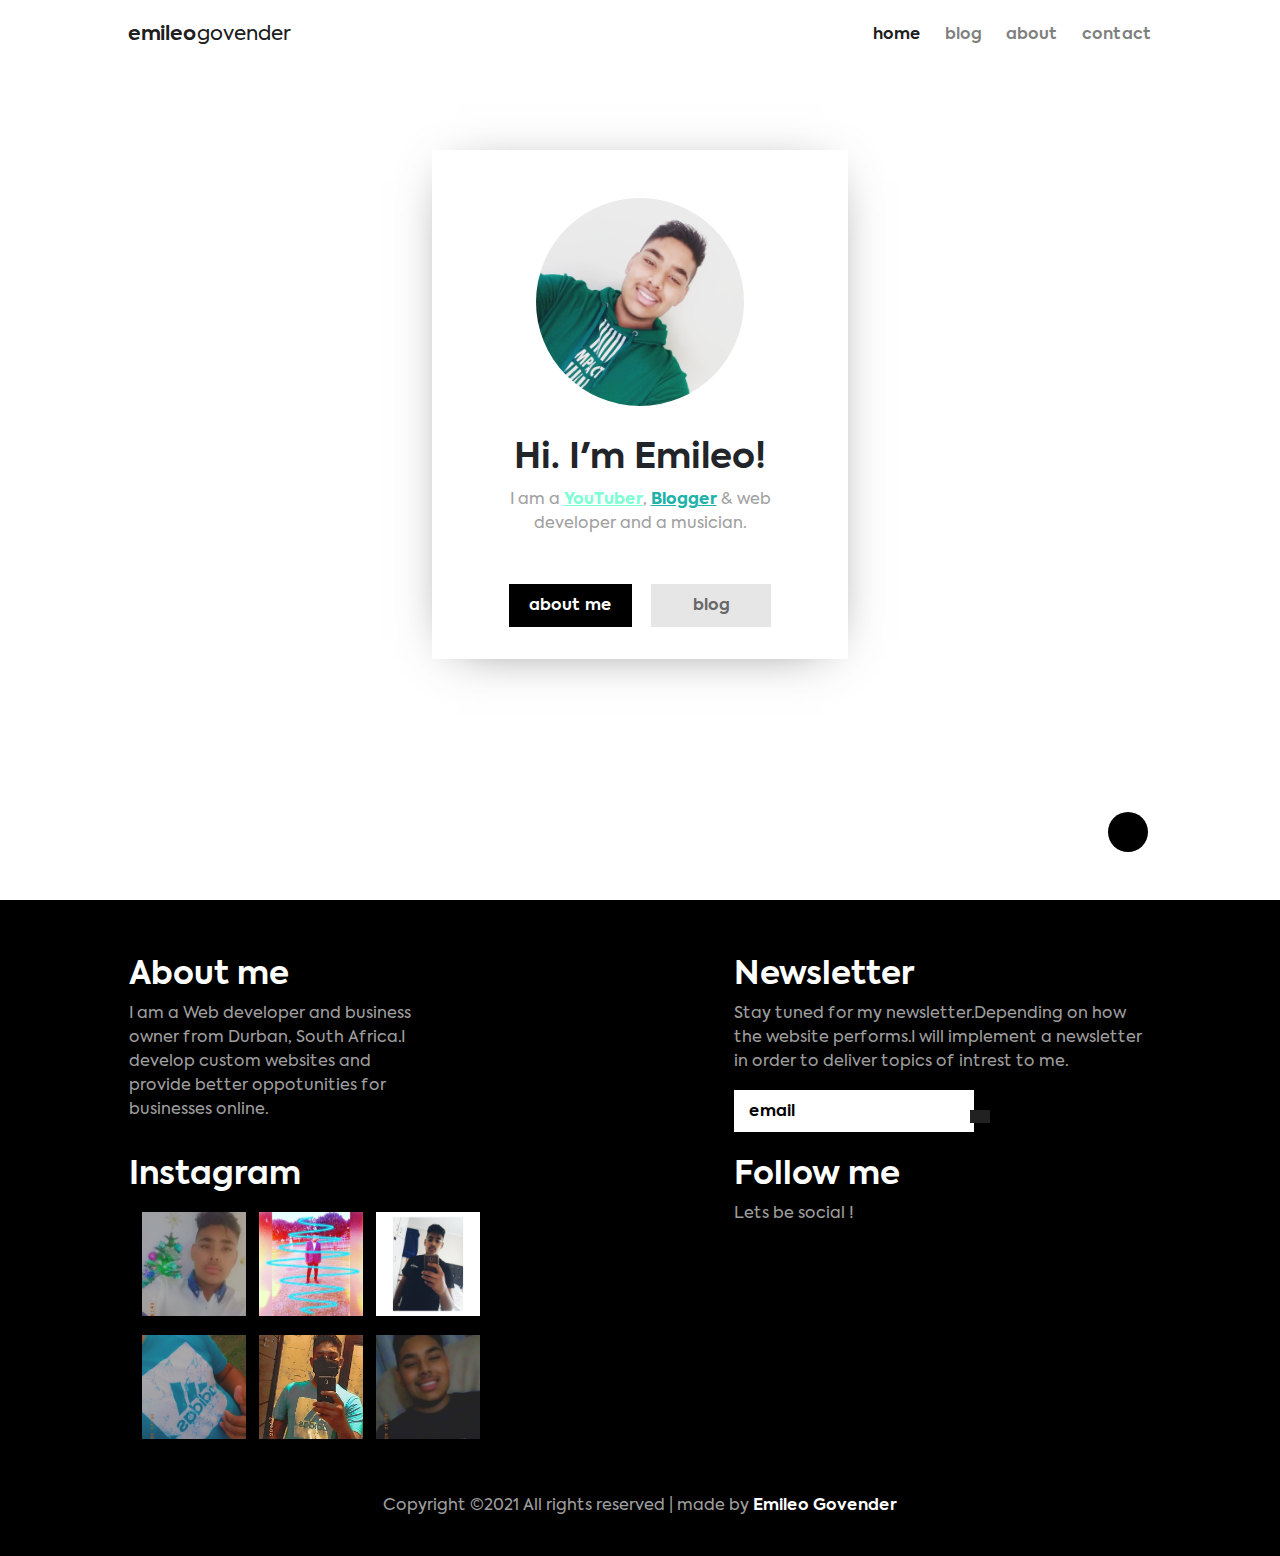
<file: index.html>
<!DOCTYPE html>
<html lang="en">
<head>
      <meta charset="UTF-8">
      <meta name="viewport" content="width=device-width, initial-scale=1.0">
      <title>Emileo govender | Welcome</title>
      <!-- Bootstrap -->
      <link rel="stylesheet" href="https://stackpath.bootstrapcdn.com/bootstrap/4.4.1/css/bootstrap.min.css" integrity="sha384-Vkoo8x4CGsO3+Hhxv8T/Q5PaXtkKtu6ug5TOeNV6gBiFeWPGFN9MuhOf23Q9Ifjh" crossorigin="anonymous">
      <!-- Font Awesome -->
      <link rel="stylesheet" href="https://cdnjs.cloudflare.com/ajax/libs/font-awesome/5.13.1/css/all.min.css" integrity="sha512-xA6Hp6oezhjd6LiLZynuukm80f8BoZ3OpcEYaqKoCV3HKQDrYjDE1Gu8ocxgxoXmwmSzM4iqPvCsOkQNiu41GA==" crossorigin="anonymous" />
      <!-- Custom Hamburgers by: https://jonsuh.com/hamburgers/ -->
      <link href="./css/hamburgers.css" rel="stylesheet">
      <!-- Custom style -->
      <link rel="stylesheet" href="./css/style.css">

</head>
<body>

      <!---------------------- Navigation ----------------------->

      <nav class="navbar navbar-expand-lg navbar-light m-auto wrapper" id="nav-bar">
            <!-- Logo -->
            <a class="navbar-brand" href="#"><span class="bold">emileo</span>govender</a>

            <!-- Hamburger Menu -->
            <button class="navbar-toggler hamburger hamburger--spin-r" type="button" data-toggle="collapse" data-target="#navbarNavAltMarkup" aria-controls="navbarNavAltMarkup" aria-expanded="false" aria-label="Toggle navigation">
                  <span class="hamburger-box">
                        <span class="hamburger-inner"></span>
                  </span>
            </button>
            
            <!-- Navbar & Collapsable If Mobile -->
            <div class="collapse navbar-collapse" id="navbarNavAltMarkup">
                  <div class="navbar-nav ml-auto">
                        <a class="nav-item nav-link active bold" href="./index.html">home <span class="sr-only">(current)</span></a>
                        <a class="nav-item nav-link bold" href="./blog.html">blog</a>
                        <a class="nav-item nav-link bold" href="./about.html">about</a>
                        <a class="nav-item nav-link bold" href="./contact.html">contact</a>
                        <!-- <a class="nav-item nav-link disabled" href="#" tabindex="-1" aria-disabled="true">Disabled</a> -->
                  </div>
            </div>
      </nav>

      <!----------x----------- Navigation ---------------x------->

      <!---------------------- Main Site Section ----------------------->
      <main class="wrapper m-auto">

            <!---------------------- Header ----------------------->
            <section class="site-header">
                  <!-- Card -->
                  <div class="profile-card mx-auto">
                        <img src="./assets/images/cp2.jpg" alt="profile-picture">
                        <h1 class="bold">Hi. I'm Emileo!</h1>
                        <p>I am a <a href="" class="yt-link extraBold">YouTuber</a>, <a href="./blog.html" class="blog-link extraBold">Blogger</a> & 
                              web developer and a musician.</p>
                        <div class="btn-section">
                              <a href="#" class="bold">about me</a>
                              <a href="#" class="bold">blog</a>
                        </div>
                  </div>
                  <!--x Card x-->

                  <!-- Socials -->
                  <div class="socials">
                        <a href="http://www.instagram.com/_emilxo_"><i class="fab fa-instagram-square"></i></a>
                        <a href="http://www.youtube.com/Emileo Govender"><i class="fab fa-youtube-square"></i></a>
                        <a href="#"><i class="fab fa-github-square"></i></a>
                  </div>
                  <!--x Socials x-->

                  <!-- Email -->
                  <a href="mailto:emileo.govender1@gmail.com" class="email-btn"><i class="far fa-paper-plane"></i></a>
                  <!--x Email x-->

            </section>
            <!-----------x---------- Header -----------x----------->

      </main>
      <!-----------x---------- Main Site Section -----------x----------->

      <!---------------------- Footer ----------------------->

      <footer>
            <div class="wrapper container">
                  <div class="about-us">
                        <h2 class="bold">About me</h2>
                        <p>I am a Web developer and business owner from Durban, South Africa.I develop custom websites and provide better oppotunities for businesses online.</p>

                  </div>
                  <div class="newsletter">
                        <h2 class="bold">Newsletter</h2>
                        <p>Stay tuned for my newsletter.Depending on how the website performs.I will implement a newsletter in order to deliver topics of intrest to me. </p>
                        <form action="" class="form-element">
                              <input type="text" placeholder="email" class="bold">
                              <button type="submit"><i class="far fa-envelope"></i></button>
                        </form>
                  </div>
                  <div class="instagram">
                        <h2 class="bold">Instagram</h2>
                        <div>
                              <a href=""><img src="./assets/images/instagram/cp.jpg" alt="insta1"></a>
                              <a href=""><img src="./assets/images/instagram/e1.jpg" alt="insta2"></a>
                              <a href=""><img src="./assets/images/instagram/e2.jpg" alt="insta3"></a>
                        </div>
                        <div>
                              <a href=""><img src="./assets/images/instagram/e3.jpg" alt="insta4"></a>
                              <a href=""><img src="./assets/images/instagram/e5.jpg" alt="insta5"></a>
                              <a href=""><img src="./assets/images/instagram/smile.jpg" alt="insta6"></a>
                        </div>
                  </div>
                  <div class="follow">
                        <h2 class="bold">Follow me</h2>
                        <p>Lets be social !</p>
                        <div>
                              <a href=""><i class="fab fa-youtube"></i></a>
                              <a href="http://www.instagram.com/_emilxo_"><i class="fab fa-instagram"></i></a>
                              <a href=""><i class="fab fa-tiktok"></i></a>
                              <a href=""><i class="fab fa-twitter"></i></a>
                        </div>
                  </div>
            </div>
            <div class="rights">
                  <h4>Copyright ©2021 All rights reserved | made by <a href="http://www.instagram.com/_emilxo_" class="bold">Emileo Govender</a></h4>
            </div>
      </footer>

      <!-----------x---------- Footer -----------x----------->







      


      <!-- Bootstrap JavaScript -->
      <script src="https://code.jquery.com/jquery-3.4.1.slim.min.js" integrity="sha384-J6qa4849blE2+poT4WnyKhv5vZF5SrPo0iEjwBvKU7imGFAV0wwj1yYfoRSJoZ+n" crossorigin="anonymous"></script>
      <script src="https://cdn.jsdelivr.net/npm/popper.js@1.16.0/dist/umd/popper.min.js" integrity="sha384-Q6E9RHvbIyZFJoft+2mJbHaEWldlvI9IOYy5n3zV9zzTtmI3UksdQRVvoxMfooAo" crossorigin="anonymous"></script>
      <script src="https://stackpath.bootstrapcdn.com/bootstrap/4.4.1/js/bootstrap.min.js" integrity="sha384-wfSDF2E50Y2D1uUdj0O3uMBJnjuUD4Ih7YwaYd1iqfktj0Uod8GCExl3Og8ifwB6" crossorigin="anonymous"></script>
      <!-- Custom javascript -->
      <script src="./js/main.js"></script>
</body>
</html>
</file>
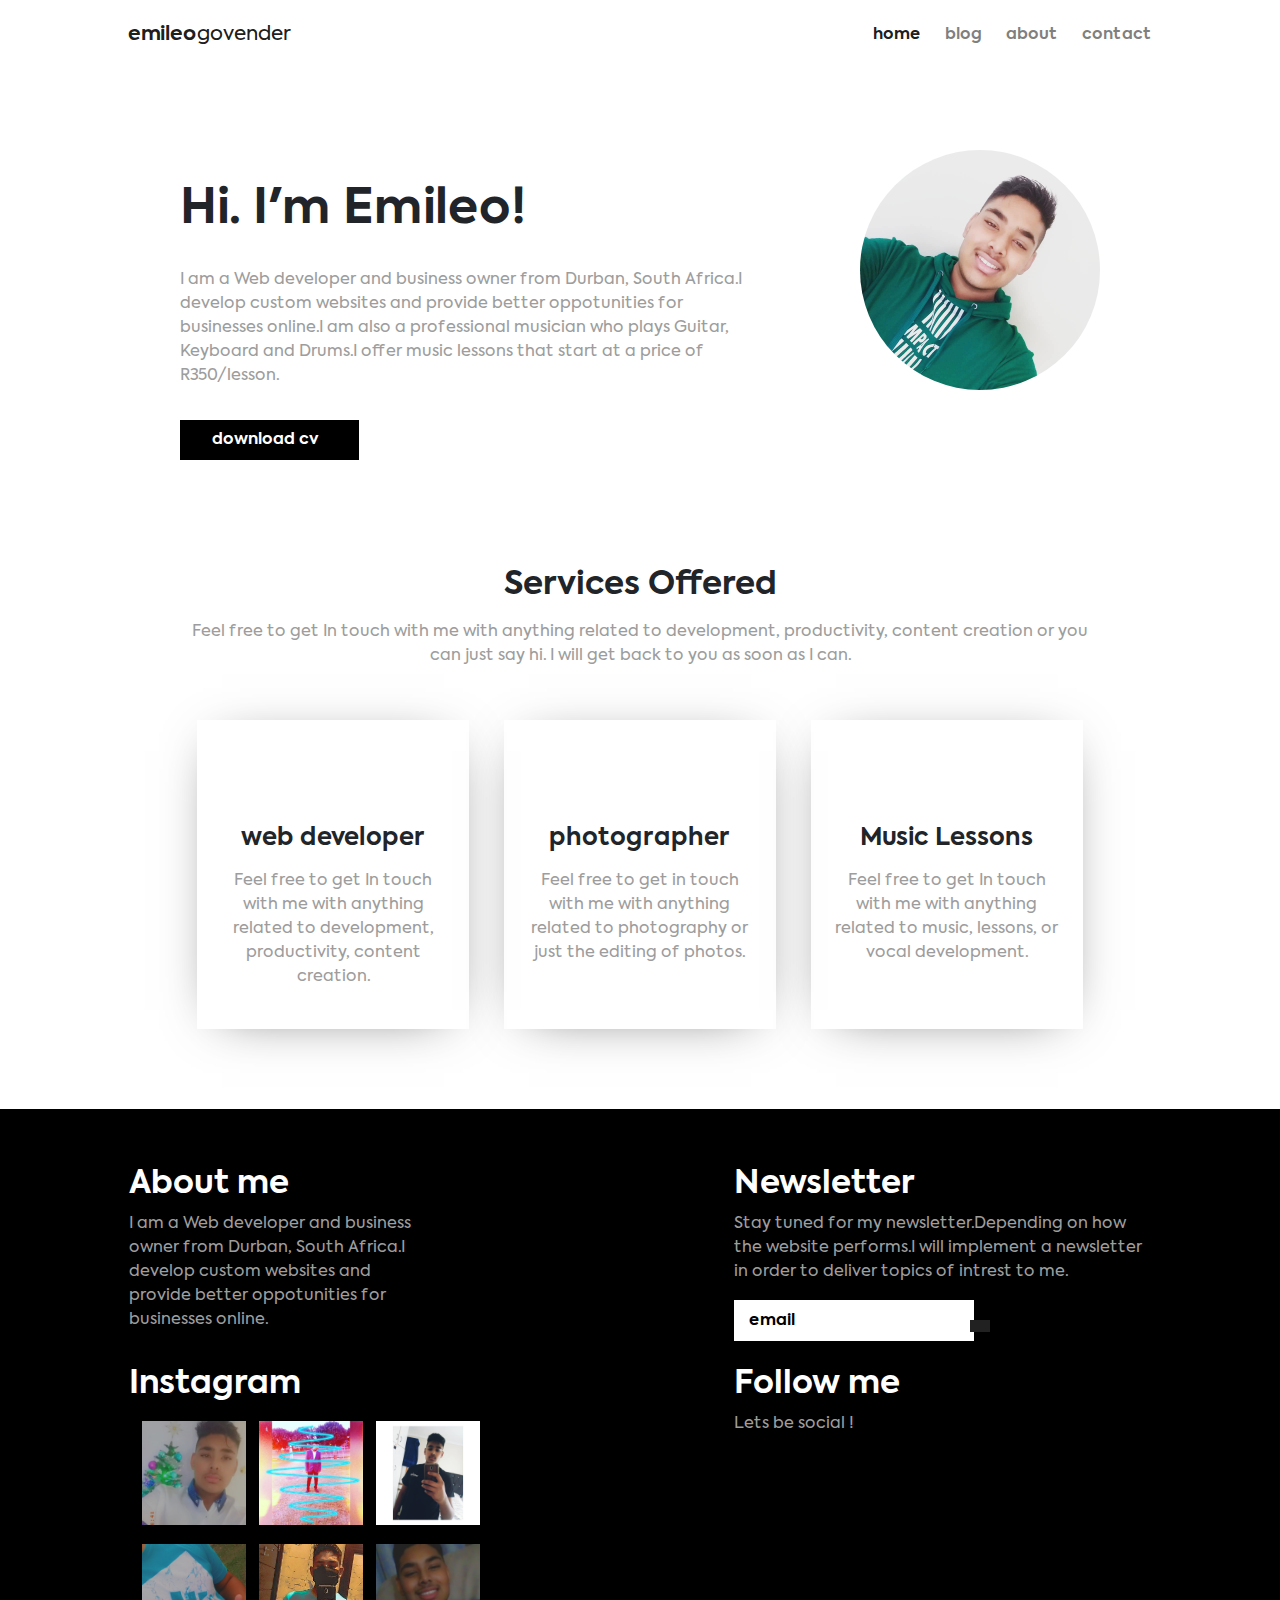
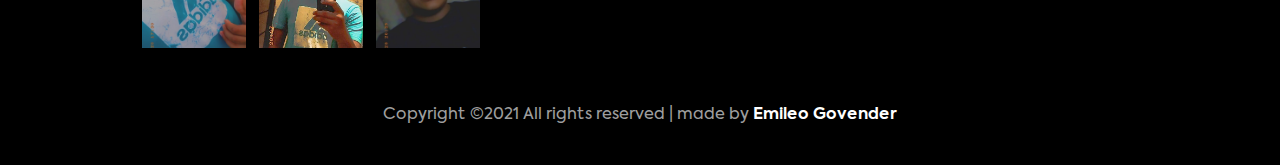
<file: about.html>
<!DOCTYPE html>
<html lang="en">
<head>
      <meta charset="UTF-8">
      <meta name="viewport" content="width=device-width, initial-scale=1.0">
      <title>Emileo Govender | Welcome</title>
      <!-- Bootstrap -->
      <link rel="stylesheet" href="https://stackpath.bootstrapcdn.com/bootstrap/4.4.1/css/bootstrap.min.css" integrity="sha384-Vkoo8x4CGsO3+Hhxv8T/Q5PaXtkKtu6ug5TOeNV6gBiFeWPGFN9MuhOf23Q9Ifjh" crossorigin="anonymous">
      <!-- Font Awesome -->
      <link rel="stylesheet" href="https://cdnjs.cloudflare.com/ajax/libs/font-awesome/5.13.1/css/all.min.css" integrity="sha512-xA6Hp6oezhjd6LiLZynuukm80f8BoZ3OpcEYaqKoCV3HKQDrYjDE1Gu8ocxgxoXmwmSzM4iqPvCsOkQNiu41GA==" crossorigin="anonymous" />
      <!-- Custom Hamburgers by: https://jonsuh.com/hamburgers/ -->
      <link href="./css/hamburgers.css" rel="stylesheet">
      <!-- Custom style -->
      <link rel="stylesheet" href="./css/style.css">
</head>
<body>

      <!---------------------- Navigation ----------------------->

      <nav class="navbar navbar-expand-lg navbar-light m-auto wrapper" id="nav-bar">
            <!-- Logo -->
            <a class="navbar-brand" href="#"><span class="bold">emileo</span>govender</a>

            <!-- Hamburger Menu -->
            <button class="navbar-toggler hamburger hamburger--spin-r" type="button" data-toggle="collapse" data-target="#navbarNavAltMarkup" aria-controls="navbarNavAltMarkup" aria-expanded="false" aria-label="Toggle navigation">
                  <span class="hamburger-box">
                        <span class="hamburger-inner"></span>
                  </span>
            </button>
            
            <!-- Navbar & Collapsable If Mobile -->
            <div class="collapse navbar-collapse" id="navbarNavAltMarkup">
                  <div class="navbar-nav ml-auto">
                        <a class="nav-item nav-link active bold" href="./index.html">home <span class="sr-only">(current)</span></a>
                        <a class="nav-item nav-link bold" href="./blog.html">blog</a>
                        <a class="nav-item nav-link bold" href="./about.html">about</a>
                        <a class="nav-item nav-link bold" href="./contact.html">contact</a>
                        <!-- <a class="nav-item nav-link disabled" href="#" tabindex="-1" aria-disabled="true">Disabled</a> -->
                  </div>
            </div>
      </nav>

      <!----------x----------- Navigation ---------------x------->

      <!---------------------- Main Site Section ----------------------->
      <main class="wrapper m-auto">

            <!---------------------- About ----------------------->

            <section class="about-header">
                  <div class="about-img">
                        <img src="./assets/images/cp2.jpg" alt="">
                  </div>
                  <div class="about-info">
                        <h2 class="bold">Hi. I'm Emileo!</h2>
                        <p>I am a Web developer and business owner from Durban, South Africa.I develop custom websites and provide better oppotunities for businesses online.I am also a professional musician who plays Guitar, Keyboard and Drums.I offer music lessons that start at a price of R350/lesson.</p>
                        <button class="btn-download bold">download cv&nbsp;&nbsp;<i class="fas fa-download"></i></button>
                  </div>
            </section>

            <!-- Down -->
            <i class="fas fa-chevron-down chevron-header"></i>
            <!-- Down -->

            <section class="services">
                  <div class="services-info">
                        <h2 class="bold">Services Offered</h2>
                        <p>Feel free to get In touch with me with anything related to development, productivity, content creation or you can just say hi. I will get back to you as soon as I can. </p>
                  </div>
                  <div class="cards">
                        <!-- Card 1 -->
                        <div class="services-card">
                              <div class="service-icon">
                                    <i class="fas fa-laptop-code"></i>
                              </div>
                              <div class="service-content">
                                    <h3 class="bold">web developer</h3>
                                    <p>Feel free to get In touch with me with anything related to development, productivity, content creation. </p>
                              </div>
                        </div>
                        <!--x Card 1 x-->
                        <!-- Card 2 -->
                        <div class="services-card">
                              <div class="service-icon">
                                    <i class="far fa-object-group"></i>
                              </div>
                              <div class="service-content">
                                    <h3 class="bold">photographer</h3>
                                    <p>Feel free to get in touch with me with anything related to photography or just the editing of photos. </p>
                              </div>
                        </div>
                        <!--x Card 2 x-->
                        <!-- Card 3 -->
                        <div class="services-card">
                              <div class="service-icon">
                                    <i class="fas fa-chart-line"></i>
                              </div>
                              <div class="service-content">
                                    <h3 class="bold">Music Lessons</h3>
                                    <p>Feel free to get In touch with me with anything related to music, lessons, or vocal development. </p>
                              </div>
                        </div>
                        <!--x Card 3 x-->
                  </div>
            </section>



            <!-----------x---------- About -----------x----------->


      </main>
      <!-----------x---------- Main Site Section -----------x----------->

      <!---------------------- Footer ----------------------->

      <footer>
            <div class="wrapper container">
                  <div class="about-us">
                        <h2 class="bold">About me</h2>
                        <p>I am a Web developer and business owner from Durban, South Africa.I develop custom websites and provide better oppotunities for businesses online.</p>

                  </div>
                  <div class="newsletter">
                        <h2 class="bold">Newsletter</h2>
                        <p>Stay tuned for my newsletter.Depending on how the website performs.I will implement a newsletter in order to deliver topics of intrest to me.</p>
                        <form action="" class="form-element">
                              <input type="text" placeholder="email" class="bold">
                              <button type="submit"><i class="far fa-envelope"></i></button>
                        </form>
                  </div>
                  <div class="instagram">
                        <h2 class="bold">Instagram</h2>
                        <div>
                              <a href=""><img src="./assets/images/instagram/cp.jpg" alt="insta1"></a>
                              <a href=""><img src="./assets/images/instagram/e1.jpg" alt="insta2"></a>
                              <a href=""><img src="./assets/images/instagram/e2.jpg" alt="insta3"></a>
                        </div>
                        <div>
                              <a href=""><img src="./assets/images/instagram/e3.jpg" alt="insta4"></a>
                              <a href=""><img src="./assets/images/instagram/e5.jpg" alt="insta5"></a>
                              <a href=""><img src="./assets/images/instagram/smile.jpg" alt="insta6"></a>
                        </div>
                  </div>
                  <div class="follow">
                        <h2 class="bold">Follow me</h2>
                        <p>Lets be social !</p>
                        <div>
                              <a href=""><i class="fab fa-youtube"></i></a>
                              <a href="http://www.instagram.com/_emilxo_"><i class="fab fa-instagram"></i></a>
                              <a href=""><i class="fab fa-tiktok"></i></a>
                              <a href=""><i class="fab fa-twitter"></i></a>
                        </div>
                  </div>
            </div>
            <div class="rights">
                  <h4>Copyright ©2021 All rights reserved | made by <a href="http://www.instagram.com/_emilxo_" class="bold">Emileo Govender</a></h4>
            </div>
      </footer>


      <!-----------x---------- Footer -----------x----------->

      <!-- Bootstrap JavaScript -->
      <script src="https://code.jquery.com/jquery-3.4.1.slim.min.js" integrity="sha384-J6qa4849blE2+poT4WnyKhv5vZF5SrPo0iEjwBvKU7imGFAV0wwj1yYfoRSJoZ+n" crossorigin="anonymous"></script>
      <script src="https://cdn.jsdelivr.net/npm/popper.js@1.16.0/dist/umd/popper.min.js" integrity="sha384-Q6E9RHvbIyZFJoft+2mJbHaEWldlvI9IOYy5n3zV9zzTtmI3UksdQRVvoxMfooAo" crossorigin="anonymous"></script>
      <script src="https://stackpath.bootstrapcdn.com/bootstrap/4.4.1/js/bootstrap.min.js" integrity="sha384-wfSDF2E50Y2D1uUdj0O3uMBJnjuUD4Ih7YwaYd1iqfktj0Uod8GCExl3Og8ifwB6" crossorigin="anonymous"></script>
      <!-- Custom javascript -->
      <script src="./js/main.js"></script>
</body>
</html>
</file>
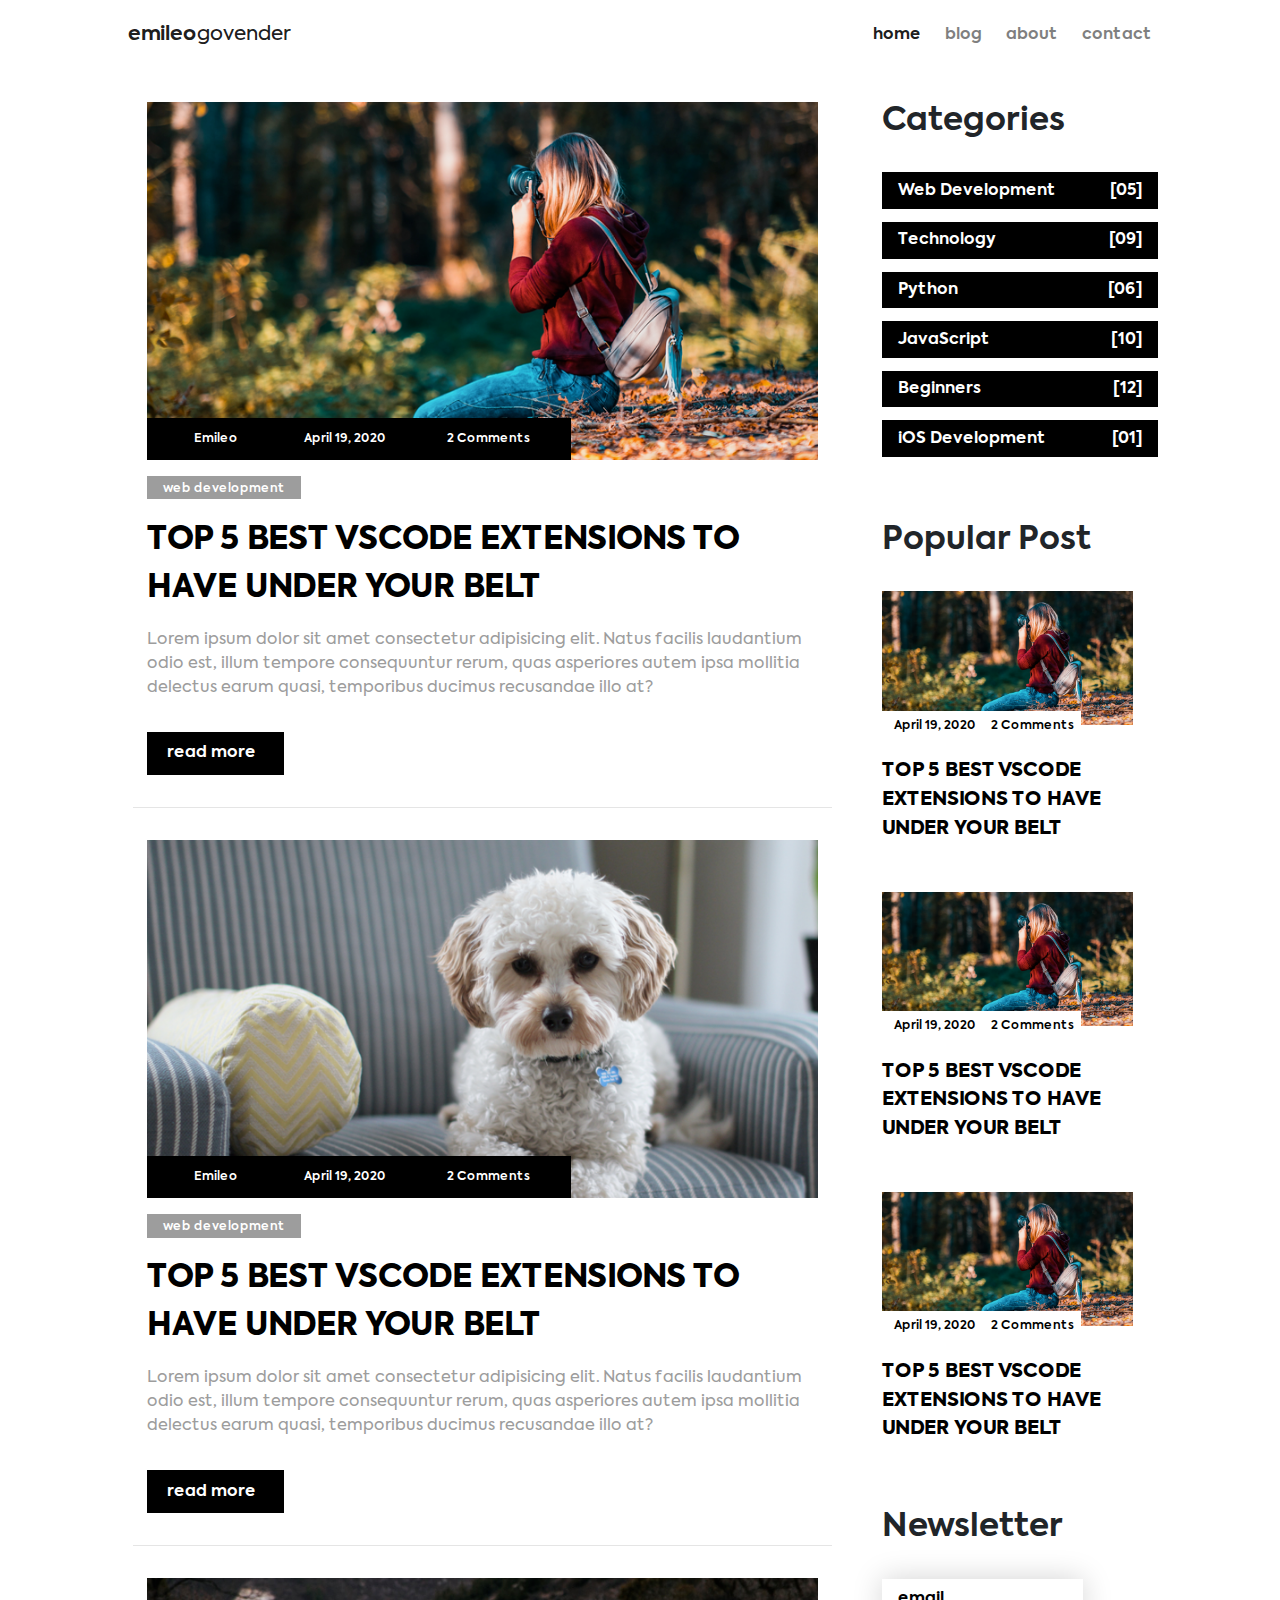
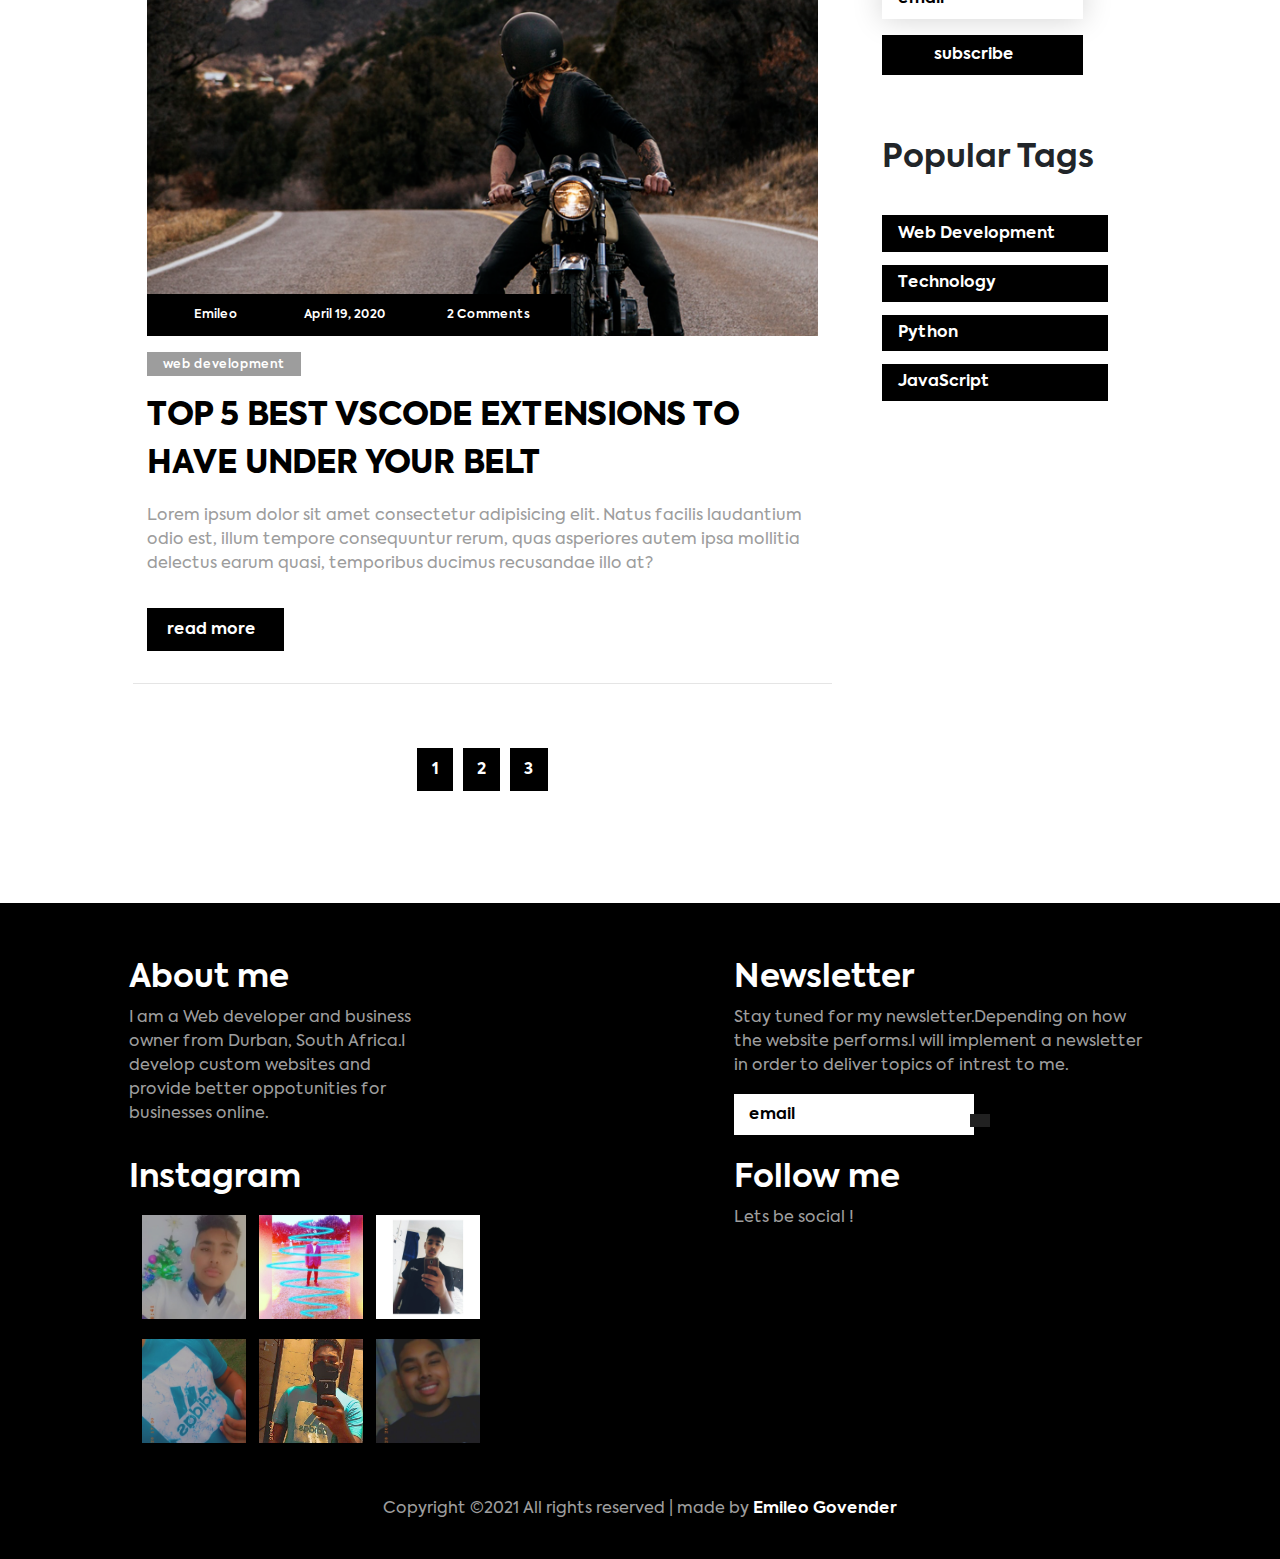
<file: blog.html>
<!DOCTYPE html>
<html lang="en">
<head>
      <meta charset="UTF-8">
      <meta name="viewport" content="width=device-width, initial-scale=1.0">
      <title>Emileo Govender | Welcome</title>
      <!-- Bootstrap -->
      <link rel="stylesheet" href="https://stackpath.bootstrapcdn.com/bootstrap/4.4.1/css/bootstrap.min.css" integrity="sha384-Vkoo8x4CGsO3+Hhxv8T/Q5PaXtkKtu6ug5TOeNV6gBiFeWPGFN9MuhOf23Q9Ifjh" crossorigin="anonymous">
      <!-- Font Awesome -->
      <link rel="stylesheet" href="https://cdnjs.cloudflare.com/ajax/libs/font-awesome/5.13.1/css/all.min.css" integrity="sha512-xA6Hp6oezhjd6LiLZynuukm80f8BoZ3OpcEYaqKoCV3HKQDrYjDE1Gu8ocxgxoXmwmSzM4iqPvCsOkQNiu41GA==" crossorigin="anonymous" />
      <!-- Custom Hamburgers by: https://jonsuh.com/hamburgers/ -->
      <link href="./css/hamburgers.css" rel="stylesheet">
      <!-- Custom style -->
      <link rel="stylesheet" href="./css/style.css">

</head>
<body>

      <!---------------------- Navigation ----------------------->

      <nav class="navbar navbar-expand-lg navbar-light m-auto wrapper" id="nav-bar">
            <!-- Logo -->
            <a class="navbar-brand" href="#"><span class="bold">emileo</span>govender</a>

            <!-- Hamburger Menu -->
            <button class="navbar-toggler hamburger hamburger--spin-r" type="button" data-toggle="collapse" data-target="#navbarNavAltMarkup" aria-controls="navbarNavAltMarkup" aria-expanded="false" aria-label="Toggle navigation">
                  <span class="hamburger-box">
                        <span class="hamburger-inner"></span>
                  </span>
            </button>
            
            <!-- Navbar & Collapsable If Mobile -->
            <div class="collapse navbar-collapse" id="navbarNavAltMarkup">
                  <div class="navbar-nav ml-auto">
                        <a class="nav-item nav-link active bold" href="./index.html">home <span class="sr-only">(current)</span></a>
                        <a class="nav-item nav-link bold" href="./blog.html">blog</a>
                        <a class="nav-item nav-link bold" href="./about.html">about</a>
                        <a class="nav-item nav-link bold" href="./contact.html">contact</a>
                        <!-- <a class="nav-item nav-link disabled" href="#" tabindex="-1" aria-disabled="true">Disabled</a> -->
                  </div>
            </div>
      </nav>

      <!----------x----------- Navigation ---------------x------->

      <!---------------------- Main Site Section ----------------------->
      <main class="wrapper m-auto">

            <!---------------------- Blog ----------------------->

            <section class="container">
                  <div class="site-content">
                        <div class="posts">
                              <div class="post-content">
                                    <div class="post-image">
                                          <div>
                                                <img src="./assets/images/Blog-post/blog1.png" alt="blog-1" class="img">
                                          </div>
                                          <div class="post-info">
                                                <span class="semiBold"><i class="fas fa-user"></i>&nbsp;&nbsp;Emileo</span>
                                                <span class="semiBold"><i class="fas fa-calendar-alt"></i>&nbsp;&nbsp;April 19, 2020</span>
                                                <span class="semiBold">2 Comments</span>
                                          </div>
                                    </div>
                                    <div class="post-tags">
                                          <a href="#" class="semiBold">web development</a>
                                    </div>
                                    <div class="post-title">
                                          <a href="#" class="extraBold">Top 5 best vscode extensions to have under your belt</a>
                                          <p>Lorem ipsum dolor sit amet consectetur adipisicing elit. Natus facilis laudantium odio est, illum tempore consequuntur rerum, quas asperiores autem ipsa mollitia delectus earum quasi, temporibus ducimus recusandae illo at?</p>
                                          <button class="btn-post bold">Read More &nbsp; <i class="fas fa-arrow-right"></i></button>
                                    </div>
                              </div>
                              <hr>
                              <div class="post-content">
                                    <div class="post-image">
                                          <div>
                                                <img src="./assets/images/Blog-post/blog2.png" alt="blog-2" class="img">
                                          </div>
                                          <div class="post-info">
                                                <span class="semiBold"><i class="fas fa-user"></i>&nbsp;&nbsp;Emileo</span>
                                                <span class="semiBold"><i class="fas fa-calendar-alt"></i>&nbsp;&nbsp;April 19, 2020</span>
                                                <span class="semiBold">2 Comments</span>
                                          </div>
                                    </div>
                                    <div class="post-tags">
                                          <a href="#" class="semiBold">web development</a>
                                    </div>
                                    <div class="post-title">
                                          <a href="#" class="extraBold">Top 5 best vscode extensions to have under your belt</a>
                                          <p>Lorem ipsum dolor sit amet consectetur adipisicing elit. Natus facilis laudantium odio est, illum tempore consequuntur rerum, quas asperiores autem ipsa mollitia delectus earum quasi, temporibus ducimus recusandae illo at?</p>
                                          <button class="btn-post bold">Read More &nbsp; <i class="fas fa-arrow-right"></i></button>
                                    </div>
                              </div>
                              <hr>
                              <div class="post-content">
                                    <div class="post-image">
                                          <div>
                                                <img src="./assets/images/Blog-post/blog3.png" alt="blog-3" class="img">
                                          </div>
                                          <div class="post-info">
                                                <span class="semiBold"><i class="fas fa-user"></i>&nbsp;&nbsp;Emileo</span>
                                                <span class="semiBold"><i class="fas fa-calendar-alt"></i>&nbsp;&nbsp;April 19, 2020</span>
                                                <span class="semiBold">2 Comments</span>
                                          </div>
                                    </div>
                                    <div class="post-tags">
                                          <a href="#" class="semiBold">web development</a>
                                    </div>
                                    <div class="post-title">
                                          <a href="#" class="extraBold">Top 5 best vscode extensions to have under your belt</a>
                                          <p>Lorem ipsum dolor sit amet consectetur adipisicing elit. Natus facilis laudantium odio est, illum tempore consequuntur rerum, quas asperiores autem ipsa mollitia delectus earum quasi, temporibus ducimus recusandae illo at?</p>
                                          <button class="btn-post bold">Read More &nbsp; <i class="fas fa-arrow-right"></i></button>
                                    </div>
                              </div>
                              <hr>
                              <div class="pagination">
                                    <a href="#"><i class="fas fa-chevron-left"></i></a>
                                    <a href="#" class="bold pages">1</a>
                                    <a href="#" class="bold pages">2</a>
                                    <a href="#" class="bold pages">3</a>
                                    <a href="#"><i class="fas fa-chevron-right"></i></a>
                              </div>
                        </div>
                        <aside class="sidebar">
                              <div class="category">
                                    <h2 class="bold">Categories</h2>
                                    <ul class="category-list">
                                          <li class="list-items">
                                                <a href="#" class="bold">Web Development</a>
                                                <span class="bold">[05]</span>
                                          </li>
                                          <li class="list-items">
                                                <a href="#" class="bold">Technology</a>
                                                <span class="bold">[09]</span>
                                          </li>
                                          <li class="list-items">
                                                <a href="#" class="bold">Python</a>
                                                <span class="bold">[06]</span>
                                          </li>
                                          <li class="list-items">
                                                <a href="#" class="bold">JavaScript</a>
                                                <span class="bold">[10]</span>
                                          </li>
                                          <li class="list-items">
                                                <a href="#" class="bold">Beginners</a>
                                                <span class="bold">[12]</span>
                                          </li>
                                          <li class="list-items">
                                                <a href="#" class="bold">iOS Development</a>
                                                <span class="bold">[01]</span>
                                          </li>
                                    </ul>
                              </div>
                              <div class="popular-post">
                                    <h2 class="bold">Popular Post</h2>
                                    <div class="post-content">
                                          <div class="post-image">
                                                <div>
                                                      <img src="./assets/images/Blog-post/blog1.png" alt="blog-1" class="img">
                                                </div>
                                                <div class="post-info">
                                                      <span class="semiBold"><i class="fas fa-calendar-alt"></i>&nbsp;&nbsp;April 19, 2020</span>
                                                      <span class="semiBold">2 Comments</span>
                                                </div>
                                          </div>
                                          <div class="post-title">
                                                <a href="#" class="extraBold">Top 5 best vscode extensions to have under your belt</a>
                                          </div>
                                    </div>
                                    <div class="post-content">
                                          <div class="post-image">
                                                <div>
                                                      <img src="./assets/images/Blog-post/blog1.png" alt="blog-1" class="img">
                                                </div>
                                                <div class="post-info">
                                                      <span class="semiBold"><i class="fas fa-calendar-alt"></i>&nbsp;&nbsp;April 19, 2020</span>
                                                      <span class="semiBold">2 Comments</span>
                                                </div>
                                          </div>
                                          <div class="post-title">
                                                <a href="#" class="extraBold">Top 5 best vscode extensions to have under your belt</a>
                                          </div>
                                    </div>
                                    <div class="post-content">
                                          <div class="post-image">
                                                <div>
                                                      <img src="./assets/images/Blog-post/blog1.png" alt="blog-1" class="img">
                                                </div>
                                                <div class="post-info">
                                                      <span class="semiBold"><i class="fas fa-calendar-alt"></i>&nbsp;&nbsp;April 19, 2020</span>
                                                      <span class="semiBold">2 Comments</span>
                                                </div>
                                          </div>
                                          <div class="post-title">
                                                <a href="#" class="extraBold">Top 5 best vscode extensions to have under your belt</a>
                                          </div>
                                    </div>
                              </div>
                              <div class="newsletter">
                                    <h2 class="bold">Newsletter</h2>
                                    <form action="" class="form-element">
                                          <input type="text" placeholder="Email" id="" class="input-element bold">
                                          <button class="btn-news bold">subscribe<i class="far fa-envelope"></i></button>
                                    </form>
                              </div>
                              <div class="popular-tags">
                                    <h2 class="bold">Popular Tags</h2>
                                    <div class="tags">
                                          <span class="tag"><a href="#" class="bold">Web Development</a></span>
                                          <span class="tag"><a href="#" class="bold">Technology</a></span>
                                          <span class="tag"><a href="#" class="bold">Python</a></span>
                                          <span class="tag"><a href="#" class="bold">JavaScript</a></span>
                                    </div>
                              </div>
                        </aside>
                  </div>
            </section>

            <!-----------x---------- Blog -----------x----------->

      </main>
      <!-----------x---------- Main Site Section -----------x----------->

      <!---------------------- Footer ----------------------->

      <footer>
            <div class="wrapper container">
                  <div class="about-us">
                        <h2 class="bold">About me</h2>
                        <p>I am a Web developer and business owner from Durban, South Africa.I develop custom websites and provide better oppotunities for businesses online.</p>

                  </div>
                  <div class="newsletter">
                        <h2 class="bold">Newsletter</h2>
                        <p>Stay tuned for my newsletter.Depending on how the website performs.I will implement a newsletter in order to deliver topics of intrest to me.</p>
                        <form action="" class="form-element">
                              <input type="text" placeholder="email" class="bold">
                              <button type="submit"><i class="far fa-envelope"></i></button>
                        </form>
                  </div>
                  <div class="instagram">
                        <h2 class="bold">Instagram</h2>
                        <div>
                              <a href=""><img src="./assets/images/instagram/cp.jpg" alt="insta1"></a>
                              <a href=""><img src="./assets/images/instagram/e1.jpg" alt="insta2"></a>
                              <a href=""><img src="./assets/images/instagram/e2.jpg" alt="insta3"></a>
                        </div>
                        <div>
                              <a href=""><img src="./assets/images/instagram/e3.jpg" alt="insta4"></a>
                              <a href=""><img src="./assets/images/instagram/e5.jpg" alt="insta5"></a>
                              <a href=""><img src="./assets/images/instagram/smile.jpg" alt="insta6"></a>
                        </div>
                  </div>
                  <div class="follow">
                        <h2 class="bold">Follow me</h2>
                        <p>Lets be social !</p>
                        <div>
                              <a href=""><i class="fab fa-youtube"></i></a>
                              <a href="http://www.instagram.com/_emilxo_"><i class="fab fa-instagram"></i></a>
                              <a href=""><i class="fab fa-tiktok"></i></a>
                              <a href=""><i class="fab fa-twitter"></i></a>
                        </div>
                  </div>
            </div>
            <div class="rights">
                  <h4>Copyright ©2021 All rights reserved | made by <a href="http://www.instagram.com/_emilxo_" class="bold">Emileo Govender</a></h4>
            </div>
      </footer>

      <!-----------x---------- Footer -----------x----------->


      <!-- Bootstrap JavaScript -->
      <script src="https://code.jquery.com/jquery-3.4.1.slim.min.js" integrity="sha384-J6qa4849blE2+poT4WnyKhv5vZF5SrPo0iEjwBvKU7imGFAV0wwj1yYfoRSJoZ+n" crossorigin="anonymous"></script>
      <script src="https://cdn.jsdelivr.net/npm/popper.js@1.16.0/dist/umd/popper.min.js" integrity="sha384-Q6E9RHvbIyZFJoft+2mJbHaEWldlvI9IOYy5n3zV9zzTtmI3UksdQRVvoxMfooAo" crossorigin="anonymous"></script>
      <script src="https://stackpath.bootstrapcdn.com/bootstrap/4.4.1/js/bootstrap.min.js" integrity="sha384-wfSDF2E50Y2D1uUdj0O3uMBJnjuUD4Ih7YwaYd1iqfktj0Uod8GCExl3Og8ifwB6" crossorigin="anonymous"></script>
      <!-- Custom javascript -->
      <script src="./js/main.js"></script>
</body>
</html>
</file>
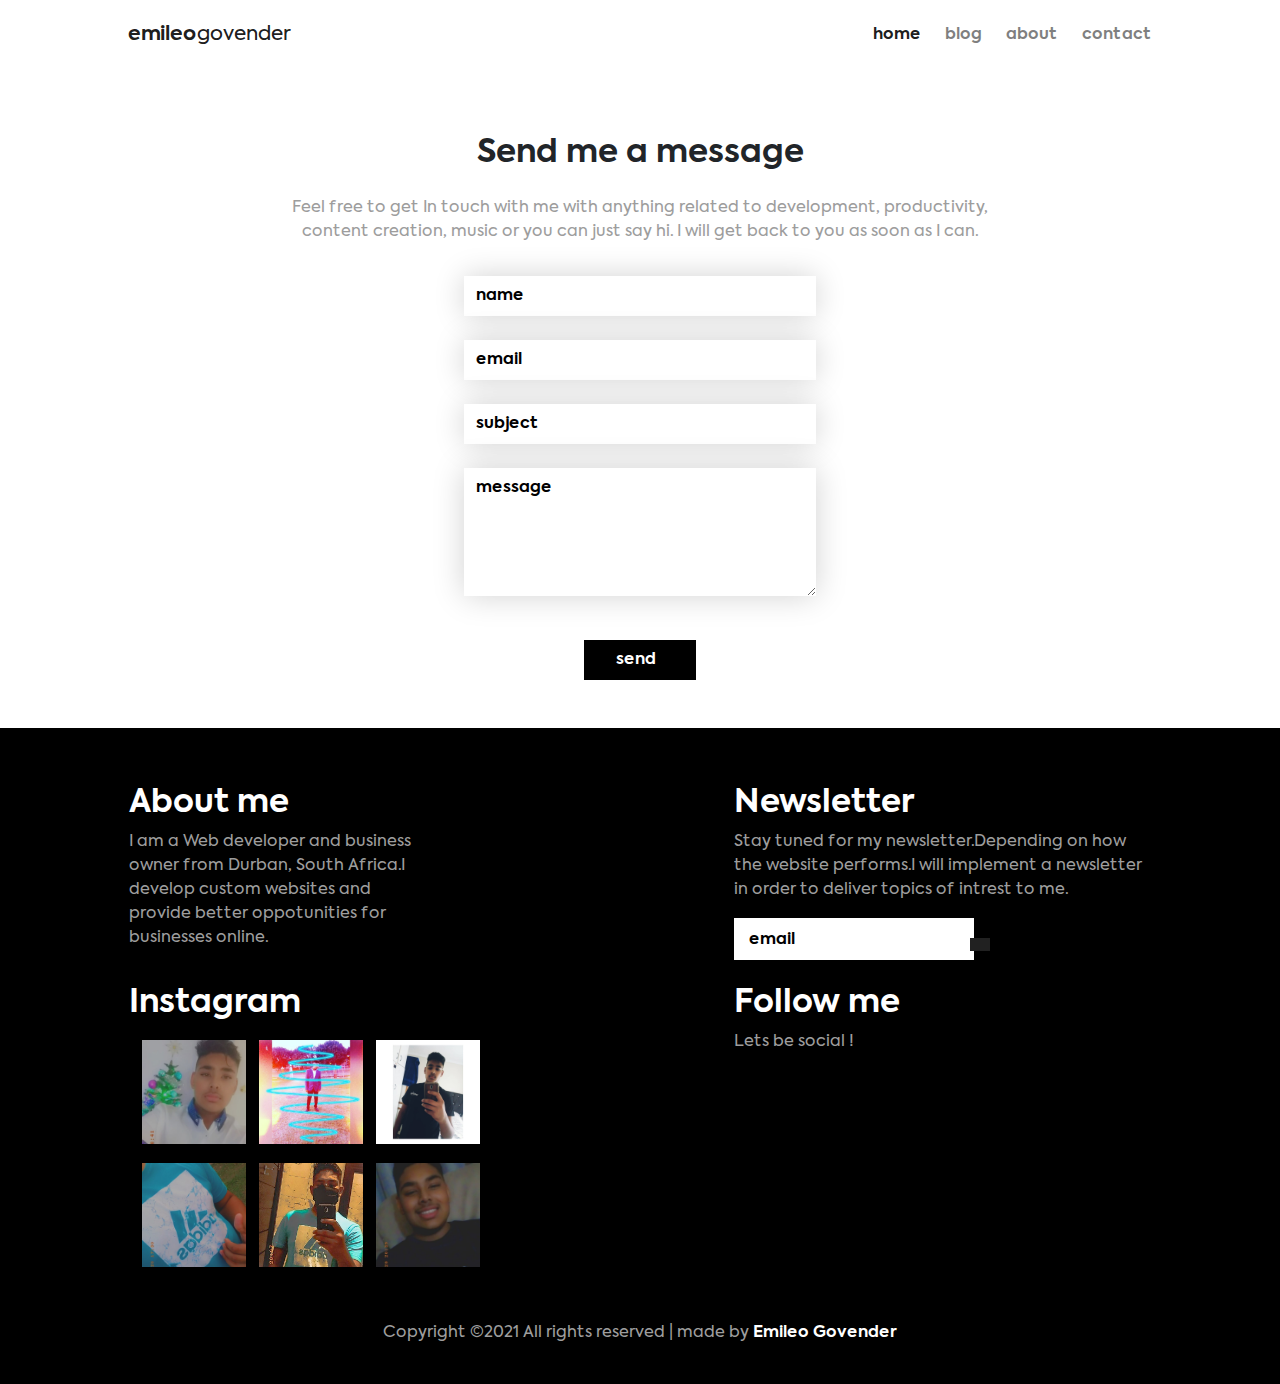
<file: contact.html>
<!DOCTYPE html>
<html lang="en">
<head>
      <meta charset="UTF-8">
      <meta name="viewport" content="width=device-width, initial-scale=1.0">
      <title>Emileo Govender | Welcome</title>
      <!-- Bootstrap -->
      <link rel="stylesheet" href="https://stackpath.bootstrapcdn.com/bootstrap/4.4.1/css/bootstrap.min.css" integrity="sha384-Vkoo8x4CGsO3+Hhxv8T/Q5PaXtkKtu6ug5TOeNV6gBiFeWPGFN9MuhOf23Q9Ifjh" crossorigin="anonymous">
      <!-- Font Awesome -->
      <link rel="stylesheet" href="https://cdnjs.cloudflare.com/ajax/libs/font-awesome/5.13.1/css/all.min.css" integrity="sha512-xA6Hp6oezhjd6LiLZynuukm80f8BoZ3OpcEYaqKoCV3HKQDrYjDE1Gu8ocxgxoXmwmSzM4iqPvCsOkQNiu41GA==" crossorigin="anonymous" />
      <!-- Custom Hamburgers by: https://jonsuh.com/hamburgers/ -->
      <link href="./css/hamburgers.css" rel="stylesheet">
      <!-- Custom style -->
      <link rel="stylesheet" href="./css/style.css">
</head>
<body>

      <!---------------------- Navigation ----------------------->

      <nav class="navbar navbar-expand-lg navbar-light m-auto wrapper" id="nav-bar">
            <!-- Logo -->
            <a class="navbar-brand" href="#"><span class="bold">emileo</span>govender</a>

            <!-- Hamburger Menu -->
            <button class="navbar-toggler hamburger hamburger--spin-r" type="button" data-toggle="collapse" data-target="#navbarNavAltMarkup" aria-controls="navbarNavAltMarkup" aria-expanded="false" aria-label="Toggle navigation">
                  <span class="hamburger-box">
                        <span class="hamburger-inner"></span>
                  </span>
            </button>
            
            <!-- Navbar & Collapsable If Mobile -->
            <div class="collapse navbar-collapse" id="navbarNavAltMarkup">
                  <div class="navbar-nav ml-auto">
                        <a class="nav-item nav-link active bold" href="./index.html">home <span class="sr-only">(current)</span></a>
                        <a class="nav-item nav-link bold" href="./blog.html">blog</a>
                        <a class="nav-item nav-link bold" href="./about.html">about</a>
                        <a class="nav-item nav-link bold" href="./contact.html">contact</a>
                        <!-- <a class="nav-item nav-link disabled" href="#" tabindex="-1" aria-disabled="true">Disabled</a> -->
                  </div>
            </div>
      </nav>

      <!----------x----------- Navigation ---------------x------->

      <!---------------------- Main Site Section ----------------------->
      <main class="wrapper m-auto">

            <!---------------------- Contact ----------------------->

            <section class="contact-wrapper">
                  <div class="contact-info">
                        <h2 class="bold">Send me a message</h2>
                        <p>Feel free to get In touch with me with anything related to development, productivity, content creation, music or you can just say hi. I will get back to you as soon as I can. </p>
                  </div>
                  <form action="" class="contact-from">
                        <input type="text" id="name" name="name" placeholder="name" class="bold">
                        <input type="email" id="email" name="email" placeholder="email" class="bold">
                        <input type="text" id="subject" name="subject" placeholder="subject" class="bold">
                        <textarea id="message" name="message" placeholder="message" class="bold"></textarea>
                        <br>
                        <button type="submit" class="bold">send&nbsp;&nbsp;<i class="far fa-envelope"></i></button>
                  </form>
            </section>

            <!-----------x---------- Contact -----------x----------->


      </main>
      <!-----------x---------- Main Site Section -----------x----------->

      <!---------------------- Footer ----------------------->

      <footer>
            <div class="wrapper container">
                  <div class="about-us">
                        <h2 class="bold">About me</h2>
                        <p>I am a Web developer and business owner from Durban, South Africa.I develop custom websites and provide better oppotunities for businesses online.</p>

                  </div>
                  <div class="newsletter">
                        <h2 class="bold">Newsletter</h2>
                        <p>Stay tuned for my newsletter.Depending on how the website performs.I will implement a newsletter in order to deliver topics of intrest to me.</p>
                        <form action="" class="form-element">
                              <input type="text" placeholder="email" class="bold">
                              <button type="submit"><i class="far fa-envelope"></i></button>
                        </form>
                  </div>
                  <div class="instagram">
                        <h2 class="bold">Instagram</h2>
                        <div>
                              <a href=""><img src="./assets/images/instagram/cp.jpg" alt="insta1"></a>
                              <a href=""><img src="./assets/images/instagram/e1.jpg" alt="insta2"></a>
                              <a href=""><img src="./assets/images/instagram/e2.jpg" alt="insta3"></a>
                        </div>
                        <div>
                              <a href=""><img src="./assets/images/instagram/e3.jpg" alt="insta4"></a>
                              <a href=""><img src="./assets/images/instagram/e5.jpg" alt="insta5"></a>
                              <a href=""><img src="./assets/images/instagram/smile.jpg" alt="insta6"></a>
                        </div>
                  </div>
                  <div class="follow">
                        <h2 class="bold">Follow me</h2>
                        <p>Lets be social !</p>
                        <div>
                              <a href=""><i class="fab fa-youtube"></i></a>
                              <a href="http://www.instagram.com/_emilxo_"><i class="fab fa-instagram"></i></a>
                              <a href=""><i class="fab fa-tiktok"></i></a>
                              <a href=""><i class="fab fa-twitter"></i></a>
                        </div>
                  </div>
            </div>
            <div class="rights">
                  <h4>Copyright ©2021 All rights reserved | made by <a href="http://www.instagram.com/_emilxo_" class="bold">Emileo Govender</a></h4>
            </div>
      </footer>


      <!-----------x---------- Footer -----------x----------->

      <!-- Bootstrap JavaScript -->
      <script src="https://code.jquery.com/jquery-3.4.1.slim.min.js" integrity="sha384-J6qa4849blE2+poT4WnyKhv5vZF5SrPo0iEjwBvKU7imGFAV0wwj1yYfoRSJoZ+n" crossorigin="anonymous"></script>
      <script src="https://cdn.jsdelivr.net/npm/popper.js@1.16.0/dist/umd/popper.min.js" integrity="sha384-Q6E9RHvbIyZFJoft+2mJbHaEWldlvI9IOYy5n3zV9zzTtmI3UksdQRVvoxMfooAo" crossorigin="anonymous"></script>
      <script src="https://stackpath.bootstrapcdn.com/bootstrap/4.4.1/js/bootstrap.min.js" integrity="sha384-wfSDF2E50Y2D1uUdj0O3uMBJnjuUD4Ih7YwaYd1iqfktj0Uod8GCExl3Og8ifwB6" crossorigin="anonymous"></script>
      <!-- Custom javascript -->
      <script src="./js/main.js"></script>
</body>
</html>
</file>
<file: css/style.css>
/* ------------------ Fonts ------------------ */
@font-face {
      font-family: 'axiforma-light';
      src: url(../assets/font/Axiforma-Light.ttf);
}
@font-face {
      font-family: 'axiforma-medium';
      src: url(../assets/font/Axiforma-Medium.ttf);
}
@font-face {
      font-family: 'axiforma-regular';
      src: url(../assets/font/Axiforma-Regular.ttf);
}
@font-face {
      font-family: 'axiforma-semibold';
      src: url(../assets/font/Axiforma-SemiBold.ttf);
}
@font-face {
      font-family: 'axiforma-bold';
      src: url(../assets/font/Axiforma-Bold.ttf);
}

@font-face {
      font-family: 'axiforma-extrabold';
      src: url(../assets/font/Axiforma-ExtraBold.ttf);
}
/* ---------x-------- Fonts ---------x--------- */


/* ------------------ Global ------------------ */
* {
      font-family: 'axiforma-regular', 'Helvetica', sans-serif;
      -webkit-appearance: none !important;
      border-radius: 0;
}

html, body, p {
      margin: 0;
      padding: 0;
      box-sizing: border-box;
      overflow-x: hidden;
}

hr{
      width: 95%;
}
/* ---------x-------- Global ---------x--------- */


/* ------------------ Utilities ------------------ */
.extraBold{
      font-family: 'axiforma-extrabold', 'Helvetica', sans-serif;
}

.bold{
      font-family: 'axiforma-bold', 'Helvetica', sans-serif;
}

.semiBold{
      font-family: 'axiforma-semibold', 'Helvetica', sans-serif;
}

.wrapper{
      max-width: 1080px;  
}

.yt-link{
      color: aquamarine;
      text-decoration: underline;
}

.yt-link:hover{
      color: black;
}

.blog-link{
      color: lightseagreen;
      text-decoration: underline;
}

.blog-link:hover{
      color: black;
}



/* ---------x-------- Utilities ---------x--------- */


/* ------------------ Nav ------------------ */

body > nav.navbar { /* selects all <nav> elements where the parent is a <body> element */
      background-color: #fff;
      padding: 1rem 1rem;
}

nav#nav-bar a {
      padding: .25rem .75rem;
}
      /* ------------------ Hamburger ------------------ */ 

      .hamburger.is-active:hover {
            opacity: 1;
      }

      .hamburger:hover {
            opacity: 1;
      }

      #nav-bar > button{
            outline: none;
      }

      /* changing container of divs */
      #nav-bar > button > span{
            width: 1.6rem;
            height: 1.2rem;
      }

      /* changing divs */
      #nav-bar > button > span > span.hamburger-inner, #nav-bar > button > span > span.hamburger-inner::before, #nav-bar > button > span > span.hamburger-inner::after {
            width: 1.6rem;
            height: 0.2rem;
            border-radius: 14rem;
      }

      /* changing div space to top */
      #nav-bar > button > span > span.hamburger-inner{
            margin-top: 0;
      }

      .hamburger-inner::after {
            bottom: -0.44rem;
      }

      .hamburger-inner::before {
            top: -0.44rem;
      }

      /* ---------x-------- Hamburger ---------x--------- */

/* -----------------------------------------------------------------------------------------------------------------------
/* --- INDEX.HTML --------------------------------------------------------------------------------------------------------
/* -----------------------------------------------------------------------------------------------------------------------

/* ------------------ Main Site Section ------------------ */

      /* ------------------ Header ------------------ */

      .site-header{
            height: 66vh;
            position: relative;
      }

      /*-- Card --*/

      .profile-card{
            margin-top: 2.1875rem;
            margin-bottom: 2.8125rem;
            padding: 1.5625rem .625rem;
            background-color: #fff;
            width: 80%;
            max-width: 37rem;
            box-shadow: 0px 6px 52px -25px rgba(0,0,0,0.68);

            transition: 0.3s all ease-in-out;
      }

      .profile-card:hover{
            transform: scale(1.015);
      }

      .profile-card img {
            display: block;
            margin: 0 auto;
            border-radius: 50%;
            height: 7.8rem;
      }

      .profile-card h1 {
            margin-top: 1rem;
            text-align: center;
            font-size: 1.5rem;
      }

      .profile-card p {
            margin-bottom: 1rem;
            text-align: center;
            font-size: 0.75rem;
            color: #A1A1A1;
      }

      .profile-card .btn-section{
            display: flex;
            flex-direction: row;
            justify-content: center;
      }

      .profile-card .btn-section a{
            transition: 0.2s all ease-in-out;
            text-decoration: none;
      }

      .profile-card .btn-section a:hover{
            transform: scale(1.05);
      }

      .profile-card .btn-section a:nth-child(1){
            margin-right: 1.2rem;
            padding: 0.6rem 1.25rem;
            background-color: #000;
            font-size: 0.75rem;
            color: #fff;
      }

      .profile-card .btn-section a:nth-child(2){
            padding: 0.6rem 2.1rem;
            background-color: #E6E6E6;
            font-size: 0.75rem;
            color: #676767;
      }

      /*--x Card x--*/

      /*-- Socials --*/

      .socials{
            display: flex;
            justify-content: center;
            margin-top: 4.5rem;
      }

      .socials a {
            display: block;
            font-size: 2rem;
            color: black;

            transition: 0.2s all ease-in-out;
      }

      .socials a:hover {
            transform: scale(1.05);
      }

      .socials a:nth-child(2), .socials a:nth-child(3) {
            margin-left: 1rem;
      }

      /*-- iPhone 8 --*/
      @media only screen and (device-height: 667px){
            .socials{
                  margin-top: 1.5rem;
            }
      }
      /*--x iPhone 8 x--*/

      /*--x Socials x--*/

      /*-- Email --*/

      .email-btn{
            position: absolute;
            right: 2rem;
            bottom: 0rem;
            background-color: #000;
            color: #fff;
            padding: .75rem .75rem;
            border-radius: 50%;
            font-size: 1rem;
            line-height: 0;

            transition: 0.2s all ease-in-out;
      }

      .email-btn:hover{
            color: #fff;
            transform: scale(1.05);
      }

      /*--x Email x--*/

      /*-- Down --*/

      .chevron-header{
            position: absolute;
            bottom: 1.5rem;
            margin-left: auto;
            margin-right: auto;
            left: 0;
            right: 0;
            text-align: center;
            color: #9A9A9A;
            animation: MoveUpDown 2s ease-in-out infinite;
      }

      @keyframes MoveUpDown {
            0%, 100% {
              bottom: 15px;
            }
            50% {
              bottom: 30px;
            }
      }

      /*--x Down x--*/

      /* ---------x-------- Header ---------x--------- */

/* ---------x-------- Main Site Section ---------x--------- */

/* -----------------------------------------------------------------------------------------------------------------------
/* --- BLOG.HTML --------------------------------------------------------------------------------------------------------
/* -----------------------------------------------------------------------------------------------------------------------

      /* ------------------ Blog ------------------ */

      main .site-content{
            margin-top: 1rem;
            display: grid;
            /* grid-template-columns: 70% 30%; */
            /* mobile */
            grid-template-columns: 100%;
      }

      main .post-content {
            width: 100%;
      }

      main .site-content .post-content > .post-image,.post-title{
            padding: 1rem 2rem;
            position: relative;
      }

      main .site-content .post-content > .post-image .post-info{
            background-color: #000;
            color: #fff;
            padding: 0.75rem;
            position: absolute;
            bottom: 0;
            left: 2rem;
            bottom: 1rem;
            font-size: 0.75rem;
            /* mobile */
            display: none;

      }

      main .site-content .post-content > .post-image > div {
            overflow: hidden;
      }

      main .site-content .post-content > .post-image .img {
            width: 100%;
            transition: all 1s ease;
      }

      main .site-content .post-content > .post-image .img:hover{
            transform: scale(1.3);
      }

      main .site-content .post-content > .post-image .post-info span {
            margin: 0.2rem 1.8rem;
      }

      main .post-content .post-title a {
            /* font-size: 2rem; */
            /* mobile */
            font-size: 1.5rem;
            color: #000;
            text-transform: uppercase;
      }

      main .site-content .post-content .post-info{
            display: flex;
      }

      main .site-content .post-content .post-tags{
            margin: 0 2rem;
            padding: 0.25rem 1rem 0.1rem;
            font-size: 0.75rem;
            background-color: #9D9D9D;
            display: inline-block;
      }

      main .site-content .post-content .post-tags a{
            color: #fff;
      }

      main .site-content .post-content .post-title p {
            color: #9D9D9D;
            font-size: 0.75rem;
            margin: 1rem 0;
      }

      main .site-content .post-content .post-title .btn-post {
            margin-top: 1rem;
            background-color: #000;
            outline: 0;
            border: none;
            color: #fff;
            font-size: 0.75rem;
            padding: 0.6rem 1.25rem ;
            text-transform: lowercase;

            transition: 0.3s all ease-in-out;
      }

      main .site-content .post-content .post-title .btn-post:hover {
            transform: scale(1.05);
      }

      /*-- Pagination --*/

      main .site-content .pagination{
            display: flex;
            justify-content: center;
            color: #000;
            margin: 4rem 0;
      }

      main .site-content .pagination a{
            padding: .6rem .9rem;
            margin: 0 0.3rem;
            color: #000;
            font-size: 0.75rem;

            transition: 0.3s all ease-in-out;
      }

      main .site-content .pagination a:hover{
            transform: scale(1.05);
            text-decoration: none;
      }

      main .site-content .pagination .pages{
            background-color: #000;
            color: white;
      }

      /*--x Pagination x--*/

      /* ---------x-------- Blog ---------x--------- */

      /* ------------------ SideBar ------------------- */

      /*-- Category --*/
      main .site-content > .sidebar{
            margin-top: 1rem;
            /* mobile */
            padding: 0 2rem;
      }

      main .site-content > .sidebar .category h2{
            font-size: 1.5rem;
            margin-bottom: 2rem;
      }

      main .site-content > .sidebar .category-list{
            padding: 0;
      }

      main .site-content > .sidebar .category-list .list-items {
            background-color: #000;
            color: white;
            padding: 0.4rem 1rem;
            margin: 0.8rem 0;
            /* width: 70%; */
            /* mobile */
            width: 80%;
            display: flex;
            justify-content: space-between;
            font-size: 0.75rem;
      }

      main .site-content > .sidebar .category-list .list-items a{
            color: #fff;
            font-size: 0.75rem;
      }
      /*--x Category x--*/

      /*-- Popular Post --*/

      main .site-content .sidebar .popular-post{
            /* mobile */
            display: none;
      }

      main .site-content .sidebar .popular-post .post-content{
            padding: 1rem 0 0;
      }

      main .site-content .sidebar .popular-post .post-content .post-image{
            padding: 1rem 0;
      }

      main .site-content .sidebar .popular-post .post-content .post-title{
            padding: 1rem 0;
      }

      main .site-content .sidebar .popular-post h2 {
            margin: 0;
            padding-top: 3rem;
      }

      main .site-content .sidebar .popular-post .post-info {
            padding: 0.4rem;
            background-color: #fff;
            color: black;
            bottom: 0rem;
            left: 0rem;
            /* mobile */
            display: none;
      }

      main .site-content .sidebar .popular-post .post-info span {
            font-size: 0.75rem;
            margin: 0;
      }

      main .site-content .sidebar .popular-post .post-info span:nth-child(2) {
            margin-left: 0.75rem;
      }

      main .site-content .sidebar .popular-post .post-content .post-title a{
            font-size: 1.2rem;
      }

      /*--x Popular Post x--*/

      /*-- Newsletter --*/

      main .site-content .sidebar .newsletter h2{
            margin: 0;
            font-size: 1.5rem;
      }

      main .site-content .sidebar .newsletter{
            padding-top: 3rem;
      }

      main .site-content .sidebar .newsletter .form-element{
            padding: 2rem 0 0;
      }

      main .site-content .sidebar .newsletter .input-element{
            width: 60%;
            height: 2.5rem;
            padding: 0.3rem 1rem 0.2rem;
            border: none;
            outline: none;
            box-shadow:0 0 30px rgba(0,0,0,0.18);
            font-size: 0.75rem;
      }

      ::placeholder{
            text-transform: lowercase;
            color: #000;
            font-size: 0.75rem;
      }

      main .site-content .sidebar .newsletter .btn-news{
            background-color: #000;
            color: #fff;
            width: 60%;
            height: 2.5rem;
            padding: 0.3rem 1rem 0.2rem;
            border: none;
            outline: none;
            font-size: 0.75rem;
            margin-top: 1rem;
      }

      main .site-content .sidebar .newsletter .btn-news i{
            margin-left: 1rem;
      }



      /*--x Newsletter x--*/


      /*-- Popular Tags --*/
      main .site-content .sidebar .popular-tags h2{
            margin-bottom: 2rem;
            font-size: 1.5rem;
      }

      main .site-content .sidebar .popular-tags{
            padding-top: 4rem;
      }

      main .site-content .sidebar .popular-tags .tags{
            display: flex;
            flex-direction: column;
            width: 70%;
      }

      main .site-content .sidebar .popular-tags .tags .tag{
            background-color: #000;
            padding: 0.4rem 1rem;
            margin: 0.4rem 0;
            font-size: 0.75rem;
      }

      main .site-content .sidebar .popular-tags .tags .tag a{
            color: #fff;
      }

      /*--x Popular Tags x--*/

      /* ---------x-------- SideBar ---------x--------- */
      
/* ---------x-------- Main Site Section ---------x--------- */

/* ------------------ Footer ------------------- */

footer{
      margin-top: 3rem;
      height: 100%;
      background-color: #000;
      color: #fff;
      padding-top: 2rem;
}

footer .container{
      display: grid;
      /* grid-template-columns: repeat(2, 1fr); */
      /* column-gap: 10rem; */
      /* mobile */
      grid-template-columns: repeat(1, 1fr);
}

footer .container > div {
      flex-grow: 1;
      flex-basis: 0;
      /* padding: 3rem 0.9rem 0rem; */
      /* mobile */
      padding: 1rem 0.9rem

}

footer .container h2{
      font-size: 1.5rem;
}

footer .container .about-us p{
      color: #9D9D9D;
      font-size: 0.75rem;
      width: 18rem;
}

footer .container .newsletter input[type="text"]{
     width: 7rem; 
     font-size: 0.75rem;
     border: none;
     outline: none;
     padding: 0.6rem 0.9rem 0.5rem;
     margin-top: 1rem;
}

footer ::placeholder{
      font-size: 0.75rem;
}

footer .container .newsletter .form-element button{
      outline: none;
      border: none;
      background-color: #212121;
      padding: 0.5rem 0.6rem 0.5rem;
      color: #fff;
      margin-left: -0.5rem;     
}

footer .container .newsletter p{
      color: #9D9D9D;
      font-size: 0.75rem;
}

footer .instagram > div{
      display: flex;
}

footer .instagram div a img{
      display: inline-block;
      width: 100%;
      height: 100%;
      margin: 0.3rem 0.4rem
}

footer .instagram div > a{
      display: inline-block;
      width: 25%;
      height: 50%;
      margin: 0.3rem 0.4rem;

      transition: 0.3s all ease-in-out;
}

footer .instagram div > a:hover{
      transform: scale(1.03);
}

footer .follow p{
      color: #9D9D9D;
      font-size: 0.75rem;
}

footer .follow > div i{
      margin-top: 1rem;
      margin-right: 0.4rem;
      font-size: 1.5rem;

      transition: 0.3s all ease-in-out;
}

footer .follow > div a{
      color: #fff;

      transition: 0.3s all ease-in-out;
}

footer .follow > div i:hover{
      transform: scale(1.06);
}

/* -- Rights --*/
footer .rights{
      display: flex;
      justify-content: center;
      /* padding-bottom: 2rem;
      padding-top: 3rem; */
      /* mobile */
      padding: 1rem 1.4rem;
      text-align: center;
}

footer .rights h4{
      color: #9D9D9D;
      font-size: 0.75rem;
      line-height: 1.2rem;
}

footer .rights h4 a{
      display: inline-block;
      color: #fff; 

      transition: 0.3s all ease-in-out;
}

footer .rights h4 a:hover{
      text-decoration: none;
      transform: scale(1.02);
 }


/* --x Rights x--*/


/* ---------x-------- Footer ---------x--------- */


/* ------------------------------------------------------------------------------------------------------- */
/* --------------------------------------------- Contact ------------------------------------------------- */
/* ------------------------------------------------------------------------------------------------------- */


/* ------------------ Form ------------------- */

main .contact-wrapper {
      padding: 0 2rem;
}

main .contact-wrapper h2 {
      font-size: 1.5rem;
      text-align: center;
}

main .contact-wrapper p {
      margin-top: 1.5rem;
      font-size: 0.75rem;
      text-align: center;
      color: #9D9D9D;
      margin-bottom: 0.25rem;
}

main .contact-wrapper input, main .contact-wrapper textarea{
      outline: none;
      border: none;
      display: block;
      -webkit-box-shadow: 0 0 30px rgba(0,0,0,0.18);
      box-shadow:0 0 30px rgba(0,0,0,0.18);
      width: 100%;
      margin: 1.2rem auto 0;
      padding: 0.5rem 0.75rem;
      font-size: 0.75rem;
      max-width: 20rem;
}

main .contact-wrapper textarea{
      height: 7rem;
}


main .contact-wrapper button{
      display: block;
      border: none;
      background-color: #000;
      color: #fff;
      font-size: 0.75rem;
      padding: 0.5rem 2rem;
      margin: 1.2rem auto 0;

      transition: 0.3s all ease-in-out;
}

main .contact-wrapper button:hover{
      transform: scale(1.05);
}     


/* ---------x-------- Form ---------x--------- */



/* ------------------------------------------------------------------------------------------------------- */
/* --------------------------------------------- About ------------------------------------------------- */
/* ------------------------------------------------------------------------------------------------------- */


/* ------------------ About header ------------------- */

main .about-header{
    padding: 1.8rem 2rem 0;  
    height: 81vh;
}

main .about-header .about-img{
      margin: 0 auto;
      width: 10rem;
}

main .about-header .about-img img {
      width: 10rem;
      border-radius: 50%;
}

main .about-header .about-info h2 {
      font-size: 1.5rem;
      text-align: center;
      margin-top: 1.5rem;
}

main .about-header .about-info p {
      margin-top: 1rem;
      font-size: 0.75rem;
      text-align: center;
      color: #9D9D9D;
      margin-bottom: 0.25rem;
}

main .about-header .btn-download{
      display: block;
      border: none;
      background-color: #000;
      color: #fff;
      font-size: 0.75rem;
      padding: 0.5rem 2rem;
      margin: 1.2rem auto 0; 

      transition: 0.3s all ease-in-out;
}

main .about-header .btn-download:hover{
      transform: scale(1.05);
}


/*-- Services --*/

main .services{
      padding: 4rem 2rem 0;  
}

main .services .services-info h2{
      font-size: 1.5rem;
      text-align: center;
}

main .services .services-info p{
      margin-top: 1rem;
      font-size: 0.75rem;
      text-align: center;
      color: #9D9D9D;
      margin-bottom: 0.25rem;
}

main .services .services-card{
      margin-top: 2rem;
      box-shadow: 0px 6px 52px -25px rgba(0,0,0,0.68);
      padding: 1.5rem;

      transition: 0.3s all ease-in-out;
}

main .services .services-card:hover{
      transform: scale(1.05);
}

main .services .services-card .service-icon i{
      font-size: 3rem;
      margin: 0 auto;
}

main .services .services-card .service-icon{
      padding-top: 3rem;
      text-align: center; 
}


main .services .services-card .service-content h3{
      font-size: 1.25rem;
      text-align: center;
      margin-top: 1.5rem;  
}

main .services .services-card .service-content p{
      margin-top: 1rem;
      font-size: 0.75rem;
      text-align: center;
      color: #9D9D9D;
      margin-bottom: 0.25rem;
}



/*--x Services x--*/

/* ---------x-------- About header ---------x--------- */



/* -----------------------------------------------------------------------------------------------------------------------
/* --- RESPONSIVE --------------------------------------------------------------------------------------------------------
/* -----------------------------------------------------------------------------------------------------------------------

/* ----------------------------------------------------------------------------------------------------------------------- */
/* --- HEADER ------------------------------------------------------------------------------------------------------------ */
/* ----------------------------------------------------------------------------------------------------------------------- */

@media only screen and (min-width: 750px){
      nav#nav-bar a {
            
      }
}

/* ----------------------------------------------------------------------------------------------------------------------- */
/* --- FOOTER ------------------------------------------------------------------------------------------------------------ */
/* ----------------------------------------------------------------------------------------------------------------------- */

@media only screen and (min-width: 750px){
/* ------------------ Footer ------------------- */

      footer .container h2{
            font-size: 2rem;
      }

      footer .container .about-us p{
            font-size: 1rem;
      }

      footer .container .newsletter input[type="text"]{
            font-size: 1rem;
      }

      footer ::placeholder{
            font-size: 1rem;
      }

      footer .container .newsletter p{
            font-size: 1rem;
      }

      footer .follow p{
            font-size: 1rem;
      }

      footer .follow > div i{
            margin-right: 0.75rem;
            font-size: 2rem;
      }

      footer .container .newsletter input[type="text"]{
            width: 8rem;
      }

      footer .container .newsletter .form-element button{
            padding: 0.48rem 0.6rem 0.55rem;
            margin-left: -0.2rem;
            font-size: 1.3rem;     
      }

      /* -- Rights --*/

      footer .rights h4{
            font-size: 1rem;
      }

      /* --x Rights x--*/


/* ---------x-------- Footer ---------x--------- */
}


/* ----------------------------------------- TABLET ------------------------------------------------*/


/* -----------------------------------------------------------------------------------------------------------------------
/* --- INDEX.HTML --------------------------------------------------------------------------------------------------------
/* -----------------------------------------------------------------------------------------------------------------------

/* Viewport is more than 750px */
@media only screen and (min-width: 750px){
      /* ------------------ Header ------------------ */

            .site-header{
                  height: 70vh;
            }
      
            /*-- Card --*/
      
            .profile-card{
                  margin-top: 8rem;
                  padding: 3rem 2rem 2rem;
                  max-width: 25rem;
            }
      
            .profile-card img {
                  height: 12rem;
            }
      
            .profile-card h1 {
                  margin-top: 2rem;
                  font-size: 2rem;
            }
      
            .profile-card p {
                  font-size: 1rem;
            }

            .profile-card .btn-section a:nth-child(1){
                  font-size: 1rem;
            }
      
            .profile-card .btn-section a:nth-child(2){
                  padding: 0.6rem 2.60rem;
                  font-size: 1rem;
            }
      
            /*--x Card x--*/
      
            /*-- Socials --*/
      
            .socials{
                  position: absolute;
                  bottom: -1rem;
                  left: 2rem;
                  justify-content: center;
                  margin-top: 0;
            }
      
            .socials a {
                  font-size: 3rem;
            }
      
      
            /*--x Socials x--*/

            /*-- EMaiil Button --*/

            .email-btn{
                  padding: 1.25rem 1.25rem;
                  font-size: 1.5rem;
            }

            /*--x EMaiil Button x--*/

      /* ----------x------- Header ----------x------- */
      
}

/* -----------------------------------------------------------------------------------------------------------------------
/* --- BLOG.HTML ---------------------------------------------------------------------------------------------------------
/* -----------------------------------------------------------------------------------------------------------------------

/* Viewport is more than 750px */
@media only screen and (min-width: 750px){
      main .site-content .post-content > .post-image .post-info{
            display: block;
      }

      main .site-content .post-content .post-title p {
            font-size: 1rem;
      }

      main .site-content .post-content .post-title a {
            font-size: 2rem;
      }

      main .site-content .post-content .post-title .btn-post {
            font-size: 1rem;
      }

      main .site-content .pagination .pages{
            font-size: 1rem;
      }

      main .site-content .sidebar .category h2 {
            font-size: 2rem;
      }

      main .site-content .sidebar .popular-post h2 {
            font-size: 2rem;
      }

      main .site-content .sidebar .newsletter h2 {
            font-size: 2rem;
      }

      main .site-content .sidebar .popular-tags h2 {
            font-size: 2rem;
      }

      footer .container{
            display: grid;
            grid-template-columns: repeat(2, 1fr);
            column-gap: 10rem;
      }
      
      footer .container > div {
            flex-grow: 1;
            flex-basis: 0;
            padding: 1.5rem 0.9rem 0rem;
      
      }

      /* -- Rights --*/
      footer .rights{
            display: flex;
            justify-content: center;
            padding-bottom: 2rem;
            padding-top: 3rem;
      }


      /*-- Aside bar --*/

      /*-- Categories --*/
      main .site-content > .sidebar .category-list .list-items {
            font-size: 1rem;
      }

      main .site-content > .sidebar .category-list .list-items a{
            font-size: 1rem;
      }
      /*--x Categories x--*/


      /*-- Newsletter --*/

      main .site-content .sidebar .newsletter .input-element{
            font-size: 1rem;
      }

      ::placeholder{
            font-size: 1rem;
      }

      main .site-content .sidebar .newsletter .btn-news{
            font-size: 1rem;
      }

      /*--x Newsletter x--*/

      /*-- Popular Tags --*/

      main .site-content .sidebar .popular-tags .tags .tag{
            font-size: 1rem;
      }

      /*--x Popular Tags x--*/

      /*--x Aside bar x--*/
}

/* -----------------------------------------------------------------------------------------------------------------------
/* --- ABOUT.HTML --------------------------------------------------------------------------------------------------------
/* -----------------------------------------------------------------------------------------------------------------------

/* Viewport is more than 750px */
@media only screen and (min-width: 750px){
/* ------------------ About header ------------------- */

      main .about-header{
            height: 86vh;
            padding: 5rem 5rem 0;
      }
      
      main .about-header .about-img{
            width: 15rem;
      }
      
      main .about-header .about-img img {
            width: 15rem;
      }
      
      main .about-header .about-info h2 {
            font-size: 2rem;
            margin-top: 2rem;
      }
      
      main .about-header .about-info p {
            margin-top: 1.75rem;
            font-size: 1rem;
            margin-bottom: 2rem;
      }
      
      main .about-header .btn-download{
            font-size: 1rem;
      }


      /*-- Services --*/

      main .services{
            padding: 6rem 5rem 2rem;  
      }

      main .services .services-info h2{
            font-size: 2rem;
      }

      main .services .services-info p{
            font-size: 1rem;
      }

      main .services .services-card{
            margin: 3rem auto 0;
            padding: 3rem 1.5rem;
            max-width: 20rem;
      }

      main .services .services-card .service-icon i{
            font-size: 3rem;
            margin: 0 auto;
      }

      main .services .services-card .service-content h3{
            font-size: 1.5rem;
      }

      main .services .services-card .service-content p{
            margin-top: 1rem;
            font-size: 1rem;
            margin-bottom: 0.5rem;
      }



      /*--x Services x--*/
}

/* -----------------------------------------------------------------------------------------------------------------------
/* --- CONTACT.HTML ------------------------------------------------------------------------------------------------------
/* -----------------------------------------------------------------------------------------------------------------------

/* Viewport is more than 750px */
@media only screen and (min-width: 750px){

      /* ------------------ Form ------------------- */

      main .contact-wrapper {
            padding: 0 5rem;
      }

      main .contact-wrapper h2 {
            font-size: 2rem;
            margin-top: 2rem;
      }

      main .contact-wrapper p {
            font-size: 1rem;
      }

      main .contact-wrapper input, main .contact-wrapper textarea{
            margin: 1.5rem auto 0;
            font-size: 1rem;
      }

      main .contact-wrapper textarea{
            height: 7rem;
      }


      main .contact-wrapper button{
            font-size: 1rem;
      }


      /* ---------x-------- Form ---------x--------- */
      
}



/* ----------------------------------------- LAPTOP ------------------------------------------------*/

/* -----------------------------------------------------------------------------------------------------------------------
/* --- FOOTER  -----------------------------------------------------------------------------------------------------------
/* -----------------------------------------------------------------------------------------------------------------------

/* Viewport is more than 1024px */
@media only screen and (min-width: 1024px){
      footer .container .newsletter input[type="text"]{
            width: 15rem;
      }

      footer .container .newsletter .form-element button{
            outline: none;
            border: none;
            background-color: #212121;
            padding: 0.35rem 0.6rem 0.45rem;
            color: #fff;
            margin-left: -0.5rem;     
      }
}

/* -----------------------------------------------------------------------------------------------------------------------
/* --- INDEX.HTML --------------------------------------------------------------------------------------------------------
/* -----------------------------------------------------------------------------------------------------------------------

/* Viewport is more than 1024px */
@media only screen and (min-width: 1024px){
      
      /*-- Card --*/
            
      .profile-card{
            margin-top: 5rem;
      }

      .site-header{
            height: 78vh;
      }

      /*-- Card --*/

      .profile-card{
            padding: 3rem 3rem 2rem;
            max-width: 26rem;
      }

      .profile-card img {
            height: 13rem;
      }

      .profile-card h1 {
            margin-top: 2rem;
            font-size: 2.2rem;
      }

      .profile-card p {
            font-size: 1rem;
      }

      .profile-card .btn-section{
            margin-top: 3rem;
      }

      .profile-card .btn-section a:nth-child(1){
            font-size: 1rem;
      }

      .profile-card .btn-section a:nth-child(2){
            padding: 0.6rem 2.60rem;
            font-size: 1rem;
      }

      /*--x Card x--*/
}


/* -----------------------------------------------------------------------------------------------------------------------
/* --- BLOG.HTML ---------------------------------------------------------------------------------------------------------
/* -----------------------------------------------------------------------------------------------------------------------

/* Viewport is more than 1024px */
@media only screen and (min-width: 1024px){
      main .site-content .sidebar .popular-post{
            display: block;
      }

      main .site-content .sidebar .popular-post .post-info {
            display: block;
      }

      /*-- Category --*/
      main .site-content > .sidebar{
            margin-top: 1rem;
      }

      main .site-content > .sidebar .category-list .list-items {
            width: 110%;
            
            transition: 0.3s all ease-in-out;
      }

      main .site-content > .sidebar .category-list .list-items:hover {
            transform: scale(1.05);
      }

      /* ------------------ Blog ------------------ */

      main .site-content{
            grid-template-columns: 70% 30%;
      }

      main .site-content .sidebar .newsletter .input-element{
            width: 80%;
      }

      main .site-content .sidebar .newsletter .btn-news{
            width: 80%;

            transition: 0.3s all ease-in-out;
      }

      main .site-content .sidebar .newsletter .btn-news:hover{
            transform: scale(1.05);
      }

      main .site-content .sidebar .popular-tags .tags{
            width: 90%;
      }

      main .site-content .sidebar .popular-tags .tags span{
            transition: 0.3s all ease-in-out;
      }



      main .site-content .sidebar .popular-tags .tags span:hover{
            transform: scale(1.05);
      }

}


/* -----------------------------------------------------------------------------------------------------------------------
/* --- ABOUT.HTML --------------------------------------------------------------------------------------------------------
/* -----------------------------------------------------------------------------------------------------------------------
/* Viewport is more than 1024px */
@media only screen and (min-width: 1024px){
      /* ------------------ About header ------------------- */

      main .about-header{
            display: flex;
            height: 25rem;
      }
      
      main .about-header .about-img{
            margin-left: 6rem;
            order: 2;
      }
      
      main .about-header .about-info h2 {
            text-align: left;
            font-size: 3rem;
      }
      
      main .about-header .about-info p {
            text-align: left;
      }
      
      main .about-header .btn-download{
            margin: 0;
      }

      .chevron-header{
            display: none;
      }
      
      /*-- Services --*/

      main .services .cards{
            display: flex;
      }
      
      main .services .services-card{
           width: 17rem;
           padding: 2rem 1.5rem;
      }
      
      /*--x Services x--*/
      
      /* ---------x-------- About header ---------x--------- */
}



/* -----------------------------------------------------------------------------------------------------------------------
/* --- CONTACT.HTML --------------------------------------------------------------------------------------------------------
/* -----------------------------------------------------------------------------------------------------------------------
/* Viewport is more than 1024px */
@media only screen and (min-width: 1024px){
      /* ------------------ Form ------------------- */

      main .contact-wrapper {
            padding: 0 12rem;
      }

      main .contact-wrapper h2 {
            margin-top: 4rem;
      }

      main .contact-wrapper p {
            margin-top: 1.5rem;
            margin-bottom: 2rem;
      }

      main .contact-wrapper input, main .contact-wrapper textarea{
            max-width: 22rem;
      }

      main .contact-wrapper textarea{
            height: 8rem;
      }

}


/* ----------------------------------------- DESKTOPS ------------------------------------------------*/

/* -----------------------------------------------------------------------------------------------------------------------
/* --- INDEX.HTML --------------------------------------------------------------------------------------------------------
/* -----------------------------------------------------------------------------------------------------------------------

/* Viewport is more than 1024px */
@media only screen and (min-width: 1800px){
      
      /*-- Card --*/
            
      .profile-card{
            margin-top: 15rem;
      }

      .site-header{
            height: 73vh;
      }
}
</file>
<file: css/hamburgers.css>
/*!
 * Hamburgers
 * @description Tasty CSS-animated hamburgers
 * @author Jonathan Suh @jonsuh
 * @site https://jonsuh.com/hamburgers
 * @link https://github.com/jonsuh/hamburgers
 */
 .hamburger {
  padding: 15px 15px;
  display: inline-block;
  cursor: pointer;
  transition-property: opacity, filter;
  transition-duration: 0.15s;
  transition-timing-function: linear;
  font: inherit;
  color: inherit;
  text-transform: none;
  background-color: transparent;
  border: 0;
  margin: 0;
  overflow: visible; }
  .hamburger:hover {
    opacity: 0.7; }
  .hamburger.is-active:hover {
    opacity: 0.7; }
  .hamburger.is-active .hamburger-inner,
  .hamburger.is-active .hamburger-inner::before,
  .hamburger.is-active .hamburger-inner::after {
    background-color: #000; }

.hamburger-box {
  width: 40px;
  height: 24px;
  display: inline-block;
  position: relative; }

.hamburger-inner {
  display: block;
  top: 50%;
  margin-top: -2px; }
  .hamburger-inner, .hamburger-inner::before, .hamburger-inner::after {
    width: 40px;
    height: 4px;
    background-color: #000;
    border-radius: 4px;
    position: absolute;
    transition-property: transform;
    transition-duration: 0.15s;
    transition-timing-function: ease; }
  .hamburger-inner::before, .hamburger-inner::after {
    content: "";
    display: block; }
  .hamburger-inner::before {
    top: -10px; }
  .hamburger-inner::after {
    bottom: -10px; }

/*
   * 3DX
   */
.hamburger--3dx .hamburger-box {
  perspective: 80px; }

.hamburger--3dx .hamburger-inner {
  transition: transform 0.15s cubic-bezier(0.645, 0.045, 0.355, 1), background-color 0s 0.1s cubic-bezier(0.645, 0.045, 0.355, 1); }
  .hamburger--3dx .hamburger-inner::before, .hamburger--3dx .hamburger-inner::after {
    transition: transform 0s 0.1s cubic-bezier(0.645, 0.045, 0.355, 1); }

.hamburger--3dx.is-active .hamburger-inner {
  background-color: transparent !important;
  transform: rotateY(180deg); }
  .hamburger--3dx.is-active .hamburger-inner::before {
    transform: translate3d(0, 10px, 0) rotate(45deg); }
  .hamburger--3dx.is-active .hamburger-inner::after {
    transform: translate3d(0, -10px, 0) rotate(-45deg); }

/*
   * 3DX Reverse
   */
.hamburger--3dx-r .hamburger-box {
  perspective: 80px; }

.hamburger--3dx-r .hamburger-inner {
  transition: transform 0.15s cubic-bezier(0.645, 0.045, 0.355, 1), background-color 0s 0.1s cubic-bezier(0.645, 0.045, 0.355, 1); }
  .hamburger--3dx-r .hamburger-inner::before, .hamburger--3dx-r .hamburger-inner::after {
    transition: transform 0s 0.1s cubic-bezier(0.645, 0.045, 0.355, 1); }

.hamburger--3dx-r.is-active .hamburger-inner {
  background-color: transparent !important;
  transform: rotateY(-180deg); }
  .hamburger--3dx-r.is-active .hamburger-inner::before {
    transform: translate3d(0, 10px, 0) rotate(45deg); }
  .hamburger--3dx-r.is-active .hamburger-inner::after {
    transform: translate3d(0, -10px, 0) rotate(-45deg); }

/*
   * 3DY
   */
.hamburger--3dy .hamburger-box {
  perspective: 80px; }

.hamburger--3dy .hamburger-inner {
  transition: transform 0.15s cubic-bezier(0.645, 0.045, 0.355, 1), background-color 0s 0.1s cubic-bezier(0.645, 0.045, 0.355, 1); }
  .hamburger--3dy .hamburger-inner::before, .hamburger--3dy .hamburger-inner::after {
    transition: transform 0s 0.1s cubic-bezier(0.645, 0.045, 0.355, 1); }

.hamburger--3dy.is-active .hamburger-inner {
  background-color: transparent !important;
  transform: rotateX(-180deg); }
  .hamburger--3dy.is-active .hamburger-inner::before {
    transform: translate3d(0, 10px, 0) rotate(45deg); }
  .hamburger--3dy.is-active .hamburger-inner::after {
    transform: translate3d(0, -10px, 0) rotate(-45deg); }

/*
   * 3DY Reverse
   */
.hamburger--3dy-r .hamburger-box {
  perspective: 80px; }

.hamburger--3dy-r .hamburger-inner {
  transition: transform 0.15s cubic-bezier(0.645, 0.045, 0.355, 1), background-color 0s 0.1s cubic-bezier(0.645, 0.045, 0.355, 1); }
  .hamburger--3dy-r .hamburger-inner::before, .hamburger--3dy-r .hamburger-inner::after {
    transition: transform 0s 0.1s cubic-bezier(0.645, 0.045, 0.355, 1); }

.hamburger--3dy-r.is-active .hamburger-inner {
  background-color: transparent !important;
  transform: rotateX(180deg); }
  .hamburger--3dy-r.is-active .hamburger-inner::before {
    transform: translate3d(0, 10px, 0) rotate(45deg); }
  .hamburger--3dy-r.is-active .hamburger-inner::after {
    transform: translate3d(0, -10px, 0) rotate(-45deg); }

/*
   * 3DXY
   */
.hamburger--3dxy .hamburger-box {
  perspective: 80px; }

.hamburger--3dxy .hamburger-inner {
  transition: transform 0.15s cubic-bezier(0.645, 0.045, 0.355, 1), background-color 0s 0.1s cubic-bezier(0.645, 0.045, 0.355, 1); }
  .hamburger--3dxy .hamburger-inner::before, .hamburger--3dxy .hamburger-inner::after {
    transition: transform 0s 0.1s cubic-bezier(0.645, 0.045, 0.355, 1); }

.hamburger--3dxy.is-active .hamburger-inner {
  background-color: transparent !important;
  transform: rotateX(180deg) rotateY(180deg); }
  .hamburger--3dxy.is-active .hamburger-inner::before {
    transform: translate3d(0, 10px, 0) rotate(45deg); }
  .hamburger--3dxy.is-active .hamburger-inner::after {
    transform: translate3d(0, -10px, 0) rotate(-45deg); }

/*
   * 3DXY Reverse
   */
.hamburger--3dxy-r .hamburger-box {
  perspective: 80px; }

.hamburger--3dxy-r .hamburger-inner {
  transition: transform 0.15s cubic-bezier(0.645, 0.045, 0.355, 1), background-color 0s 0.1s cubic-bezier(0.645, 0.045, 0.355, 1); }
  .hamburger--3dxy-r .hamburger-inner::before, .hamburger--3dxy-r .hamburger-inner::after {
    transition: transform 0s 0.1s cubic-bezier(0.645, 0.045, 0.355, 1); }

.hamburger--3dxy-r.is-active .hamburger-inner {
  background-color: transparent !important;
  transform: rotateX(180deg) rotateY(180deg) rotateZ(-180deg); }
  .hamburger--3dxy-r.is-active .hamburger-inner::before {
    transform: translate3d(0, 10px, 0) rotate(45deg); }
  .hamburger--3dxy-r.is-active .hamburger-inner::after {
    transform: translate3d(0, -10px, 0) rotate(-45deg); }

/*
   * Arrow
   */
.hamburger--arrow.is-active .hamburger-inner::before {
  transform: translate3d(-8px, 0, 0) rotate(-45deg) scale(0.7, 1); }

.hamburger--arrow.is-active .hamburger-inner::after {
  transform: translate3d(-8px, 0, 0) rotate(45deg) scale(0.7, 1); }

/*
   * Arrow Right
   */
.hamburger--arrow-r.is-active .hamburger-inner::before {
  transform: translate3d(8px, 0, 0) rotate(45deg) scale(0.7, 1); }

.hamburger--arrow-r.is-active .hamburger-inner::after {
  transform: translate3d(8px, 0, 0) rotate(-45deg) scale(0.7, 1); }

/*
   * Arrow Alt
   */
.hamburger--arrowalt .hamburger-inner::before {
  transition: top 0.1s 0.1s ease, transform 0.1s cubic-bezier(0.165, 0.84, 0.44, 1); }

.hamburger--arrowalt .hamburger-inner::after {
  transition: bottom 0.1s 0.1s ease, transform 0.1s cubic-bezier(0.165, 0.84, 0.44, 1); }

.hamburger--arrowalt.is-active .hamburger-inner::before {
  top: 0;
  transform: translate3d(-8px, -10px, 0) rotate(-45deg) scale(0.7, 1);
  transition: top 0.1s ease, transform 0.1s 0.1s cubic-bezier(0.895, 0.03, 0.685, 0.22); }

.hamburger--arrowalt.is-active .hamburger-inner::after {
  bottom: 0;
  transform: translate3d(-8px, 10px, 0) rotate(45deg) scale(0.7, 1);
  transition: bottom 0.1s ease, transform 0.1s 0.1s cubic-bezier(0.895, 0.03, 0.685, 0.22); }

/*
   * Arrow Alt Right
   */
.hamburger--arrowalt-r .hamburger-inner::before {
  transition: top 0.1s 0.1s ease, transform 0.1s cubic-bezier(0.165, 0.84, 0.44, 1); }

.hamburger--arrowalt-r .hamburger-inner::after {
  transition: bottom 0.1s 0.1s ease, transform 0.1s cubic-bezier(0.165, 0.84, 0.44, 1); }

.hamburger--arrowalt-r.is-active .hamburger-inner::before {
  top: 0;
  transform: translate3d(8px, -10px, 0) rotate(45deg) scale(0.7, 1);
  transition: top 0.1s ease, transform 0.1s 0.1s cubic-bezier(0.895, 0.03, 0.685, 0.22); }

.hamburger--arrowalt-r.is-active .hamburger-inner::after {
  bottom: 0;
  transform: translate3d(8px, 10px, 0) rotate(-45deg) scale(0.7, 1);
  transition: bottom 0.1s ease, transform 0.1s 0.1s cubic-bezier(0.895, 0.03, 0.685, 0.22); }

/*
   * Arrow Turn
   */
.hamburger--arrowturn.is-active .hamburger-inner {
  transform: rotate(-180deg); }
  .hamburger--arrowturn.is-active .hamburger-inner::before {
    transform: translate3d(8px, 0, 0) rotate(45deg) scale(0.7, 1); }
  .hamburger--arrowturn.is-active .hamburger-inner::after {
    transform: translate3d(8px, 0, 0) rotate(-45deg) scale(0.7, 1); }

/*
   * Arrow Turn Right
   */
.hamburger--arrowturn-r.is-active .hamburger-inner {
  transform: rotate(-180deg); }
  .hamburger--arrowturn-r.is-active .hamburger-inner::before {
    transform: translate3d(-8px, 0, 0) rotate(-45deg) scale(0.7, 1); }
  .hamburger--arrowturn-r.is-active .hamburger-inner::after {
    transform: translate3d(-8px, 0, 0) rotate(45deg) scale(0.7, 1); }

/*
   * Boring
   */
.hamburger--boring .hamburger-inner, .hamburger--boring .hamburger-inner::before, .hamburger--boring .hamburger-inner::after {
  transition-property: none; }

.hamburger--boring.is-active .hamburger-inner {
  transform: rotate(45deg); }
  .hamburger--boring.is-active .hamburger-inner::before {
    top: 0;
    opacity: 0; }
  .hamburger--boring.is-active .hamburger-inner::after {
    bottom: 0;
    transform: rotate(-90deg); }

/*
   * Collapse
   */
.hamburger--collapse .hamburger-inner {
  top: auto;
  bottom: 0;
  transition-duration: 0.13s;
  transition-delay: 0.13s;
  transition-timing-function: cubic-bezier(0.55, 0.055, 0.675, 0.19); }
  .hamburger--collapse .hamburger-inner::after {
    top: -20px;
    transition: top 0.2s 0.2s cubic-bezier(0.33333, 0.66667, 0.66667, 1), opacity 0.1s linear; }
  .hamburger--collapse .hamburger-inner::before {
    transition: top 0.12s 0.2s cubic-bezier(0.33333, 0.66667, 0.66667, 1), transform 0.13s cubic-bezier(0.55, 0.055, 0.675, 0.19); }

.hamburger--collapse.is-active .hamburger-inner {
  transform: translate3d(0, -10px, 0) rotate(-45deg);
  transition-delay: 0.22s;
  transition-timing-function: cubic-bezier(0.215, 0.61, 0.355, 1); }
  .hamburger--collapse.is-active .hamburger-inner::after {
    top: 0;
    opacity: 0;
    transition: top 0.2s cubic-bezier(0.33333, 0, 0.66667, 0.33333), opacity 0.1s 0.22s linear; }
  .hamburger--collapse.is-active .hamburger-inner::before {
    top: 0;
    transform: rotate(-90deg);
    transition: top 0.1s 0.16s cubic-bezier(0.33333, 0, 0.66667, 0.33333), transform 0.13s 0.25s cubic-bezier(0.215, 0.61, 0.355, 1); }

/*
   * Collapse Reverse
   */
.hamburger--collapse-r .hamburger-inner {
  top: auto;
  bottom: 0;
  transition-duration: 0.13s;
  transition-delay: 0.13s;
  transition-timing-function: cubic-bezier(0.55, 0.055, 0.675, 0.19); }
  .hamburger--collapse-r .hamburger-inner::after {
    top: -20px;
    transition: top 0.2s 0.2s cubic-bezier(0.33333, 0.66667, 0.66667, 1), opacity 0.1s linear; }
  .hamburger--collapse-r .hamburger-inner::before {
    transition: top 0.12s 0.2s cubic-bezier(0.33333, 0.66667, 0.66667, 1), transform 0.13s cubic-bezier(0.55, 0.055, 0.675, 0.19); }

.hamburger--collapse-r.is-active .hamburger-inner {
  transform: translate3d(0, -10px, 0) rotate(45deg);
  transition-delay: 0.22s;
  transition-timing-function: cubic-bezier(0.215, 0.61, 0.355, 1); }
  .hamburger--collapse-r.is-active .hamburger-inner::after {
    top: 0;
    opacity: 0;
    transition: top 0.2s cubic-bezier(0.33333, 0, 0.66667, 0.33333), opacity 0.1s 0.22s linear; }
  .hamburger--collapse-r.is-active .hamburger-inner::before {
    top: 0;
    transform: rotate(90deg);
    transition: top 0.1s 0.16s cubic-bezier(0.33333, 0, 0.66667, 0.33333), transform 0.13s 0.25s cubic-bezier(0.215, 0.61, 0.355, 1); }

/*
   * Elastic
   */
.hamburger--elastic .hamburger-inner {
  top: 2px;
  transition-duration: 0.275s;
  transition-timing-function: cubic-bezier(0.68, -0.55, 0.265, 1.55); }
  .hamburger--elastic .hamburger-inner::before {
    top: 10px;
    transition: opacity 0.125s 0.275s ease; }
  .hamburger--elastic .hamburger-inner::after {
    top: 20px;
    transition: transform 0.275s cubic-bezier(0.68, -0.55, 0.265, 1.55); }

.hamburger--elastic.is-active .hamburger-inner {
  transform: translate3d(0, 10px, 0) rotate(135deg);
  transition-delay: 0.075s; }
  .hamburger--elastic.is-active .hamburger-inner::before {
    transition-delay: 0s;
    opacity: 0; }
  .hamburger--elastic.is-active .hamburger-inner::after {
    transform: translate3d(0, -20px, 0) rotate(-270deg);
    transition-delay: 0.075s; }

/*
   * Elastic Reverse
   */
.hamburger--elastic-r .hamburger-inner {
  top: 2px;
  transition-duration: 0.275s;
  transition-timing-function: cubic-bezier(0.68, -0.55, 0.265, 1.55); }
  .hamburger--elastic-r .hamburger-inner::before {
    top: 10px;
    transition: opacity 0.125s 0.275s ease; }
  .hamburger--elastic-r .hamburger-inner::after {
    top: 20px;
    transition: transform 0.275s cubic-bezier(0.68, -0.55, 0.265, 1.55); }

.hamburger--elastic-r.is-active .hamburger-inner {
  transform: translate3d(0, 10px, 0) rotate(-135deg);
  transition-delay: 0.075s; }
  .hamburger--elastic-r.is-active .hamburger-inner::before {
    transition-delay: 0s;
    opacity: 0; }
  .hamburger--elastic-r.is-active .hamburger-inner::after {
    transform: translate3d(0, -20px, 0) rotate(270deg);
    transition-delay: 0.075s; }

/*
   * Emphatic
   */
.hamburger--emphatic {
  overflow: hidden; }
  .hamburger--emphatic .hamburger-inner {
    transition: background-color 0.125s 0.175s ease-in; }
    .hamburger--emphatic .hamburger-inner::before {
      left: 0;
      transition: transform 0.125s cubic-bezier(0.6, 0.04, 0.98, 0.335), top 0.05s 0.125s linear, left 0.125s 0.175s ease-in; }
    .hamburger--emphatic .hamburger-inner::after {
      top: 10px;
      right: 0;
      transition: transform 0.125s cubic-bezier(0.6, 0.04, 0.98, 0.335), top 0.05s 0.125s linear, right 0.125s 0.175s ease-in; }
  .hamburger--emphatic.is-active .hamburger-inner {
    transition-delay: 0s;
    transition-timing-function: ease-out;
    background-color: transparent !important; }
    .hamburger--emphatic.is-active .hamburger-inner::before {
      left: -80px;
      top: -80px;
      transform: translate3d(80px, 80px, 0) rotate(45deg);
      transition: left 0.125s ease-out, top 0.05s 0.125s linear, transform 0.125s 0.175s cubic-bezier(0.075, 0.82, 0.165, 1); }
    .hamburger--emphatic.is-active .hamburger-inner::after {
      right: -80px;
      top: -80px;
      transform: translate3d(-80px, 80px, 0) rotate(-45deg);
      transition: right 0.125s ease-out, top 0.05s 0.125s linear, transform 0.125s 0.175s cubic-bezier(0.075, 0.82, 0.165, 1); }

/*
   * Emphatic Reverse
   */
.hamburger--emphatic-r {
  overflow: hidden; }
  .hamburger--emphatic-r .hamburger-inner {
    transition: background-color 0.125s 0.175s ease-in; }
    .hamburger--emphatic-r .hamburger-inner::before {
      left: 0;
      transition: transform 0.125s cubic-bezier(0.6, 0.04, 0.98, 0.335), top 0.05s 0.125s linear, left 0.125s 0.175s ease-in; }
    .hamburger--emphatic-r .hamburger-inner::after {
      top: 10px;
      right: 0;
      transition: transform 0.125s cubic-bezier(0.6, 0.04, 0.98, 0.335), top 0.05s 0.125s linear, right 0.125s 0.175s ease-in; }
  .hamburger--emphatic-r.is-active .hamburger-inner {
    transition-delay: 0s;
    transition-timing-function: ease-out;
    background-color: transparent !important; }
    .hamburger--emphatic-r.is-active .hamburger-inner::before {
      left: -80px;
      top: 80px;
      transform: translate3d(80px, -80px, 0) rotate(-45deg);
      transition: left 0.125s ease-out, top 0.05s 0.125s linear, transform 0.125s 0.175s cubic-bezier(0.075, 0.82, 0.165, 1); }
    .hamburger--emphatic-r.is-active .hamburger-inner::after {
      right: -80px;
      top: 80px;
      transform: translate3d(-80px, -80px, 0) rotate(45deg);
      transition: right 0.125s ease-out, top 0.05s 0.125s linear, transform 0.125s 0.175s cubic-bezier(0.075, 0.82, 0.165, 1); }

/*
   * Minus
   */
.hamburger--minus .hamburger-inner::before, .hamburger--minus .hamburger-inner::after {
  transition: bottom 0.08s 0s ease-out, top 0.08s 0s ease-out, opacity 0s linear; }

.hamburger--minus.is-active .hamburger-inner::before, .hamburger--minus.is-active .hamburger-inner::after {
  opacity: 0;
  transition: bottom 0.08s ease-out, top 0.08s ease-out, opacity 0s 0.08s linear; }

.hamburger--minus.is-active .hamburger-inner::before {
  top: 0; }

.hamburger--minus.is-active .hamburger-inner::after {
  bottom: 0; }

/*
   * Slider
   */
.hamburger--slider .hamburger-inner {
  top: 2px; }
  .hamburger--slider .hamburger-inner::before {
    top: 10px;
    transition-property: transform, opacity;
    transition-timing-function: ease;
    transition-duration: 0.15s; }
  .hamburger--slider .hamburger-inner::after {
    top: 20px; }

.hamburger--slider.is-active .hamburger-inner {
  transform: translate3d(0, 10px, 0) rotate(45deg); }
  .hamburger--slider.is-active .hamburger-inner::before {
    transform: rotate(-45deg) translate3d(-5.71429px, -6px, 0);
    opacity: 0; }
  .hamburger--slider.is-active .hamburger-inner::after {
    transform: translate3d(0, -20px, 0) rotate(-90deg); }

/*
   * Slider Reverse
   */
.hamburger--slider-r .hamburger-inner {
  top: 2px; }
  .hamburger--slider-r .hamburger-inner::before {
    top: 10px;
    transition-property: transform, opacity;
    transition-timing-function: ease;
    transition-duration: 0.15s; }
  .hamburger--slider-r .hamburger-inner::after {
    top: 20px; }

.hamburger--slider-r.is-active .hamburger-inner {
  transform: translate3d(0, 10px, 0) rotate(-45deg); }
  .hamburger--slider-r.is-active .hamburger-inner::before {
    transform: rotate(45deg) translate3d(5.71429px, -6px, 0);
    opacity: 0; }
  .hamburger--slider-r.is-active .hamburger-inner::after {
    transform: translate3d(0, -20px, 0) rotate(90deg); }

/*
   * Spin
   */
.hamburger--spin .hamburger-inner {
  transition-duration: 0.22s;
  transition-timing-function: cubic-bezier(0.55, 0.055, 0.675, 0.19); }
  .hamburger--spin .hamburger-inner::before {
    transition: top 0.1s 0.25s ease-in, opacity 0.1s ease-in; }
  .hamburger--spin .hamburger-inner::after {
    transition: bottom 0.1s 0.25s ease-in, transform 0.22s cubic-bezier(0.55, 0.055, 0.675, 0.19); }

.hamburger--spin.is-active .hamburger-inner {
  transform: rotate(225deg);
  transition-delay: 0.12s;
  transition-timing-function: cubic-bezier(0.215, 0.61, 0.355, 1); }
  .hamburger--spin.is-active .hamburger-inner::before {
    top: 0;
    opacity: 0;
    transition: top 0.1s ease-out, opacity 0.1s 0.12s ease-out; }
  .hamburger--spin.is-active .hamburger-inner::after {
    bottom: 0;
    transform: rotate(-90deg);
    transition: bottom 0.1s ease-out, transform 0.22s 0.12s cubic-bezier(0.215, 0.61, 0.355, 1); }

/*
   * Spin Reverse
   */
.hamburger--spin-r .hamburger-inner {
  transition-duration: 0.22s;
  transition-timing-function: cubic-bezier(0.55, 0.055, 0.675, 0.19); }
  .hamburger--spin-r .hamburger-inner::before {
    transition: top 0.1s 0.25s ease-in, opacity 0.1s ease-in; }
  .hamburger--spin-r .hamburger-inner::after {
    transition: bottom 0.1s 0.25s ease-in, transform 0.22s cubic-bezier(0.55, 0.055, 0.675, 0.19); }

.hamburger--spin-r.is-active .hamburger-inner {
  transform: rotate(-225deg);
  transition-delay: 0.12s;
  transition-timing-function: cubic-bezier(0.215, 0.61, 0.355, 1); }
  .hamburger--spin-r.is-active .hamburger-inner::before {
    top: 0;
    opacity: 0;
    transition: top 0.1s ease-out, opacity 0.1s 0.12s ease-out; }
  .hamburger--spin-r.is-active .hamburger-inner::after {
    bottom: 0;
    transform: rotate(90deg);
    transition: bottom 0.1s ease-out, transform 0.22s 0.12s cubic-bezier(0.215, 0.61, 0.355, 1); }

/*
   * Spring
   */
.hamburger--spring .hamburger-inner {
  top: 2px;
  transition: background-color 0s 0.13s linear; }
  .hamburger--spring .hamburger-inner::before {
    top: 10px;
    transition: top 0.1s 0.2s cubic-bezier(0.33333, 0.66667, 0.66667, 1), transform 0.13s cubic-bezier(0.55, 0.055, 0.675, 0.19); }
  .hamburger--spring .hamburger-inner::after {
    top: 20px;
    transition: top 0.2s 0.2s cubic-bezier(0.33333, 0.66667, 0.66667, 1), transform 0.13s cubic-bezier(0.55, 0.055, 0.675, 0.19); }

.hamburger--spring.is-active .hamburger-inner {
  transition-delay: 0.22s;
  background-color: transparent !important; }
  .hamburger--spring.is-active .hamburger-inner::before {
    top: 0;
    transition: top 0.1s 0.15s cubic-bezier(0.33333, 0, 0.66667, 0.33333), transform 0.13s 0.22s cubic-bezier(0.215, 0.61, 0.355, 1);
    transform: translate3d(0, 10px, 0) rotate(45deg); }
  .hamburger--spring.is-active .hamburger-inner::after {
    top: 0;
    transition: top 0.2s cubic-bezier(0.33333, 0, 0.66667, 0.33333), transform 0.13s 0.22s cubic-bezier(0.215, 0.61, 0.355, 1);
    transform: translate3d(0, 10px, 0) rotate(-45deg); }

/*
   * Spring Reverse
   */
.hamburger--spring-r .hamburger-inner {
  top: auto;
  bottom: 0;
  transition-duration: 0.13s;
  transition-delay: 0s;
  transition-timing-function: cubic-bezier(0.55, 0.055, 0.675, 0.19); }
  .hamburger--spring-r .hamburger-inner::after {
    top: -20px;
    transition: top 0.2s 0.2s cubic-bezier(0.33333, 0.66667, 0.66667, 1), opacity 0s linear; }
  .hamburger--spring-r .hamburger-inner::before {
    transition: top 0.1s 0.2s cubic-bezier(0.33333, 0.66667, 0.66667, 1), transform 0.13s cubic-bezier(0.55, 0.055, 0.675, 0.19); }

.hamburger--spring-r.is-active .hamburger-inner {
  transform: translate3d(0, -10px, 0) rotate(-45deg);
  transition-delay: 0.22s;
  transition-timing-function: cubic-bezier(0.215, 0.61, 0.355, 1); }
  .hamburger--spring-r.is-active .hamburger-inner::after {
    top: 0;
    opacity: 0;
    transition: top 0.2s cubic-bezier(0.33333, 0, 0.66667, 0.33333), opacity 0s 0.22s linear; }
  .hamburger--spring-r.is-active .hamburger-inner::before {
    top: 0;
    transform: rotate(90deg);
    transition: top 0.1s 0.15s cubic-bezier(0.33333, 0, 0.66667, 0.33333), transform 0.13s 0.22s cubic-bezier(0.215, 0.61, 0.355, 1); }

/*
   * Stand
   */
.hamburger--stand .hamburger-inner {
  transition: transform 0.075s 0.15s cubic-bezier(0.55, 0.055, 0.675, 0.19), background-color 0s 0.075s linear; }
  .hamburger--stand .hamburger-inner::before {
    transition: top 0.075s 0.075s ease-in, transform 0.075s 0s cubic-bezier(0.55, 0.055, 0.675, 0.19); }
  .hamburger--stand .hamburger-inner::after {
    transition: bottom 0.075s 0.075s ease-in, transform 0.075s 0s cubic-bezier(0.55, 0.055, 0.675, 0.19); }

.hamburger--stand.is-active .hamburger-inner {
  transform: rotate(90deg);
  background-color: transparent !important;
  transition: transform 0.075s 0s cubic-bezier(0.215, 0.61, 0.355, 1), background-color 0s 0.15s linear; }
  .hamburger--stand.is-active .hamburger-inner::before {
    top: 0;
    transform: rotate(-45deg);
    transition: top 0.075s 0.1s ease-out, transform 0.075s 0.15s cubic-bezier(0.215, 0.61, 0.355, 1); }
  .hamburger--stand.is-active .hamburger-inner::after {
    bottom: 0;
    transform: rotate(45deg);
    transition: bottom 0.075s 0.1s ease-out, transform 0.075s 0.15s cubic-bezier(0.215, 0.61, 0.355, 1); }

/*
   * Stand Reverse
   */
.hamburger--stand-r .hamburger-inner {
  transition: transform 0.075s 0.15s cubic-bezier(0.55, 0.055, 0.675, 0.19), background-color 0s 0.075s linear; }
  .hamburger--stand-r .hamburger-inner::before {
    transition: top 0.075s 0.075s ease-in, transform 0.075s 0s cubic-bezier(0.55, 0.055, 0.675, 0.19); }
  .hamburger--stand-r .hamburger-inner::after {
    transition: bottom 0.075s 0.075s ease-in, transform 0.075s 0s cubic-bezier(0.55, 0.055, 0.675, 0.19); }

.hamburger--stand-r.is-active .hamburger-inner {
  transform: rotate(-90deg);
  background-color: transparent !important;
  transition: transform 0.075s 0s cubic-bezier(0.215, 0.61, 0.355, 1), background-color 0s 0.15s linear; }
  .hamburger--stand-r.is-active .hamburger-inner::before {
    top: 0;
    transform: rotate(-45deg);
    transition: top 0.075s 0.1s ease-out, transform 0.075s 0.15s cubic-bezier(0.215, 0.61, 0.355, 1); }
  .hamburger--stand-r.is-active .hamburger-inner::after {
    bottom: 0;
    transform: rotate(45deg);
    transition: bottom 0.075s 0.1s ease-out, transform 0.075s 0.15s cubic-bezier(0.215, 0.61, 0.355, 1); }

/*
   * Squeeze
   */
.hamburger--squeeze .hamburger-inner {
  transition-duration: 0.075s;
  transition-timing-function: cubic-bezier(0.55, 0.055, 0.675, 0.19); }
  .hamburger--squeeze .hamburger-inner::before {
    transition: top 0.075s 0.12s ease, opacity 0.075s ease; }
  .hamburger--squeeze .hamburger-inner::after {
    transition: bottom 0.075s 0.12s ease, transform 0.075s cubic-bezier(0.55, 0.055, 0.675, 0.19); }

.hamburger--squeeze.is-active .hamburger-inner {
  transform: rotate(45deg);
  transition-delay: 0.12s;
  transition-timing-function: cubic-bezier(0.215, 0.61, 0.355, 1); }
  .hamburger--squeeze.is-active .hamburger-inner::before {
    top: 0;
    opacity: 0;
    transition: top 0.075s ease, opacity 0.075s 0.12s ease; }
  .hamburger--squeeze.is-active .hamburger-inner::after {
    bottom: 0;
    transform: rotate(-90deg);
    transition: bottom 0.075s ease, transform 0.075s 0.12s cubic-bezier(0.215, 0.61, 0.355, 1); }

/*
   * Vortex
   */
.hamburger--vortex .hamburger-inner {
  transition-duration: 0.2s;
  transition-timing-function: cubic-bezier(0.19, 1, 0.22, 1); }
  .hamburger--vortex .hamburger-inner::before, .hamburger--vortex .hamburger-inner::after {
    transition-duration: 0s;
    transition-delay: 0.1s;
    transition-timing-function: linear; }
  .hamburger--vortex .hamburger-inner::before {
    transition-property: top, opacity; }
  .hamburger--vortex .hamburger-inner::after {
    transition-property: bottom, transform; }

.hamburger--vortex.is-active .hamburger-inner {
  transform: rotate(765deg);
  transition-timing-function: cubic-bezier(0.19, 1, 0.22, 1); }
  .hamburger--vortex.is-active .hamburger-inner::before, .hamburger--vortex.is-active .hamburger-inner::after {
    transition-delay: 0s; }
  .hamburger--vortex.is-active .hamburger-inner::before {
    top: 0;
    opacity: 0; }
  .hamburger--vortex.is-active .hamburger-inner::after {
    bottom: 0;
    transform: rotate(90deg); }

/*
   * Vortex Reverse
   */
.hamburger--vortex-r .hamburger-inner {
  transition-duration: 0.2s;
  transition-timing-function: cubic-bezier(0.19, 1, 0.22, 1); }
  .hamburger--vortex-r .hamburger-inner::before, .hamburger--vortex-r .hamburger-inner::after {
    transition-duration: 0s;
    transition-delay: 0.1s;
    transition-timing-function: linear; }
  .hamburger--vortex-r .hamburger-inner::before {
    transition-property: top, opacity; }
  .hamburger--vortex-r .hamburger-inner::after {
    transition-property: bottom, transform; }

.hamburger--vortex-r.is-active .hamburger-inner {
  transform: rotate(-765deg);
  transition-timing-function: cubic-bezier(0.19, 1, 0.22, 1); }
  .hamburger--vortex-r.is-active .hamburger-inner::before, .hamburger--vortex-r.is-active .hamburger-inner::after {
    transition-delay: 0s; }
  .hamburger--vortex-r.is-active .hamburger-inner::before {
    top: 0;
    opacity: 0; }
  .hamburger--vortex-r.is-active .hamburger-inner::after {
    bottom: 0;
    transform: rotate(-90deg); }
</file>
